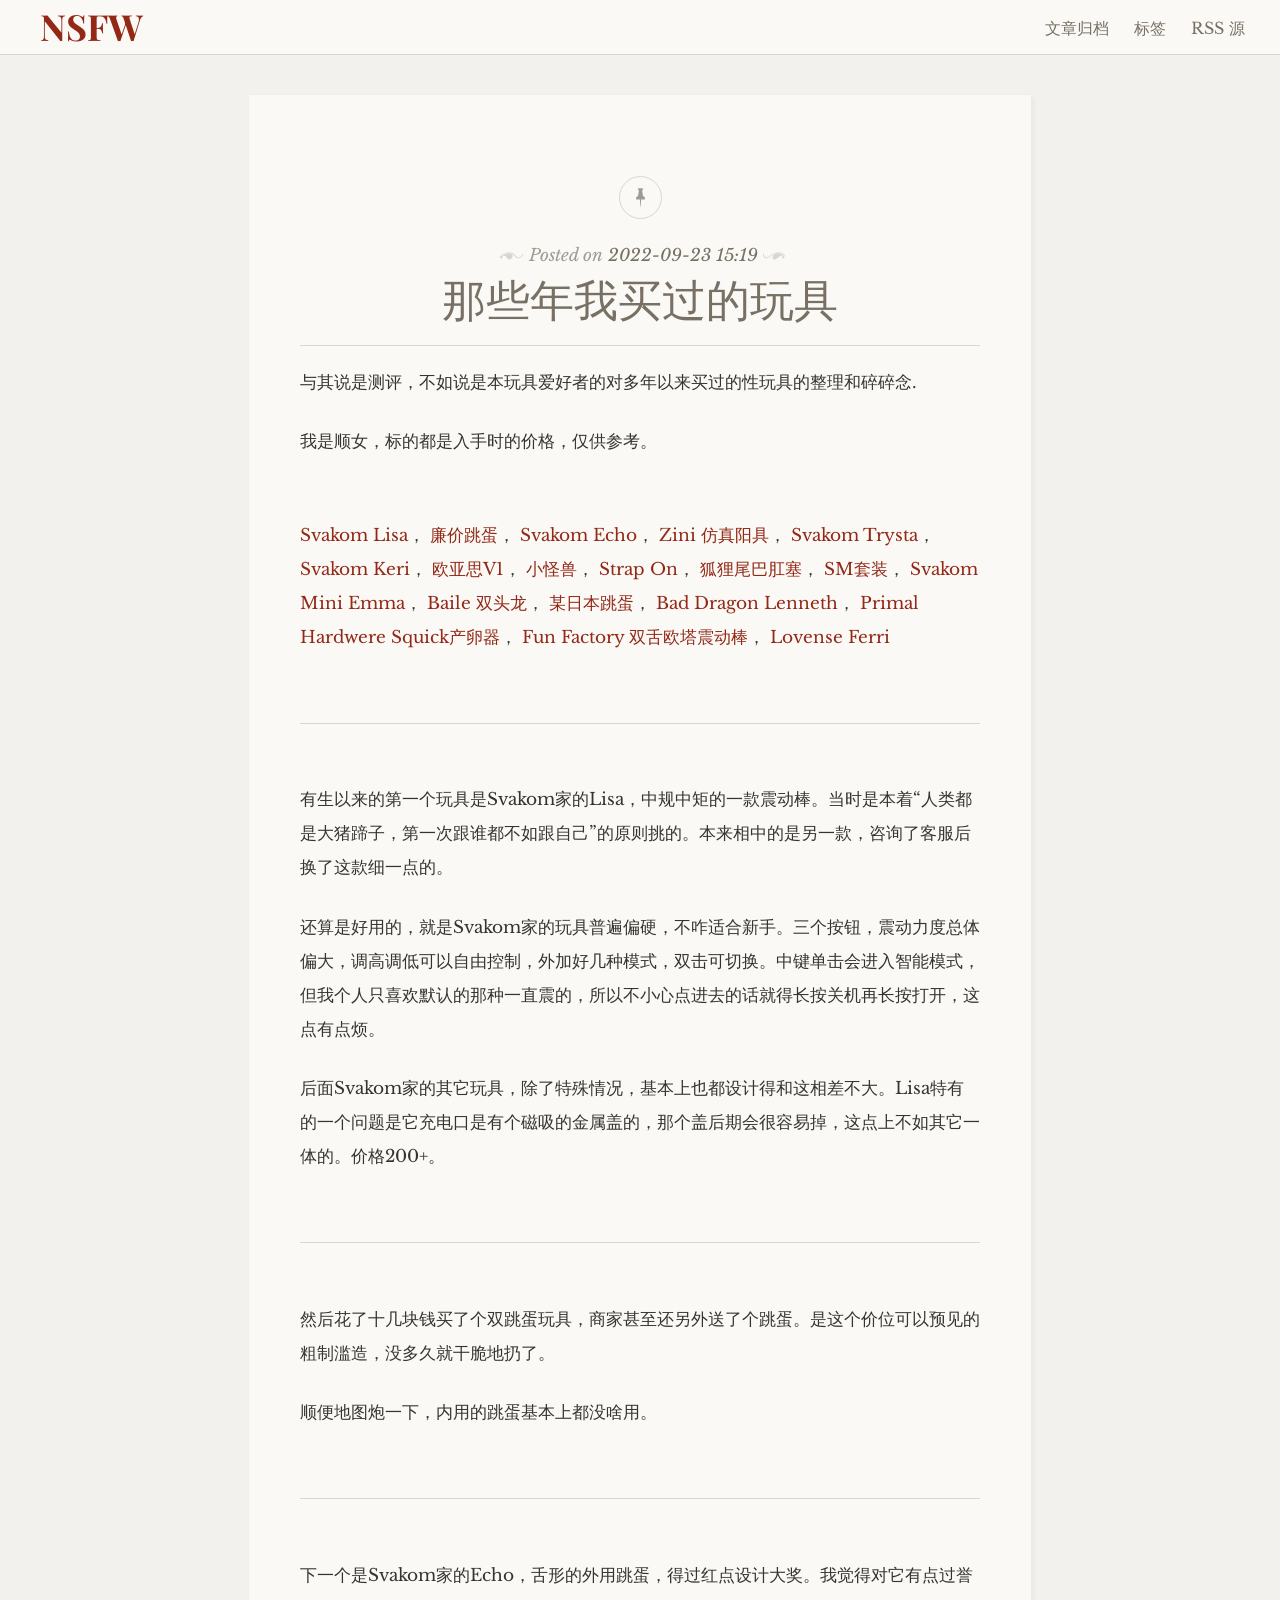
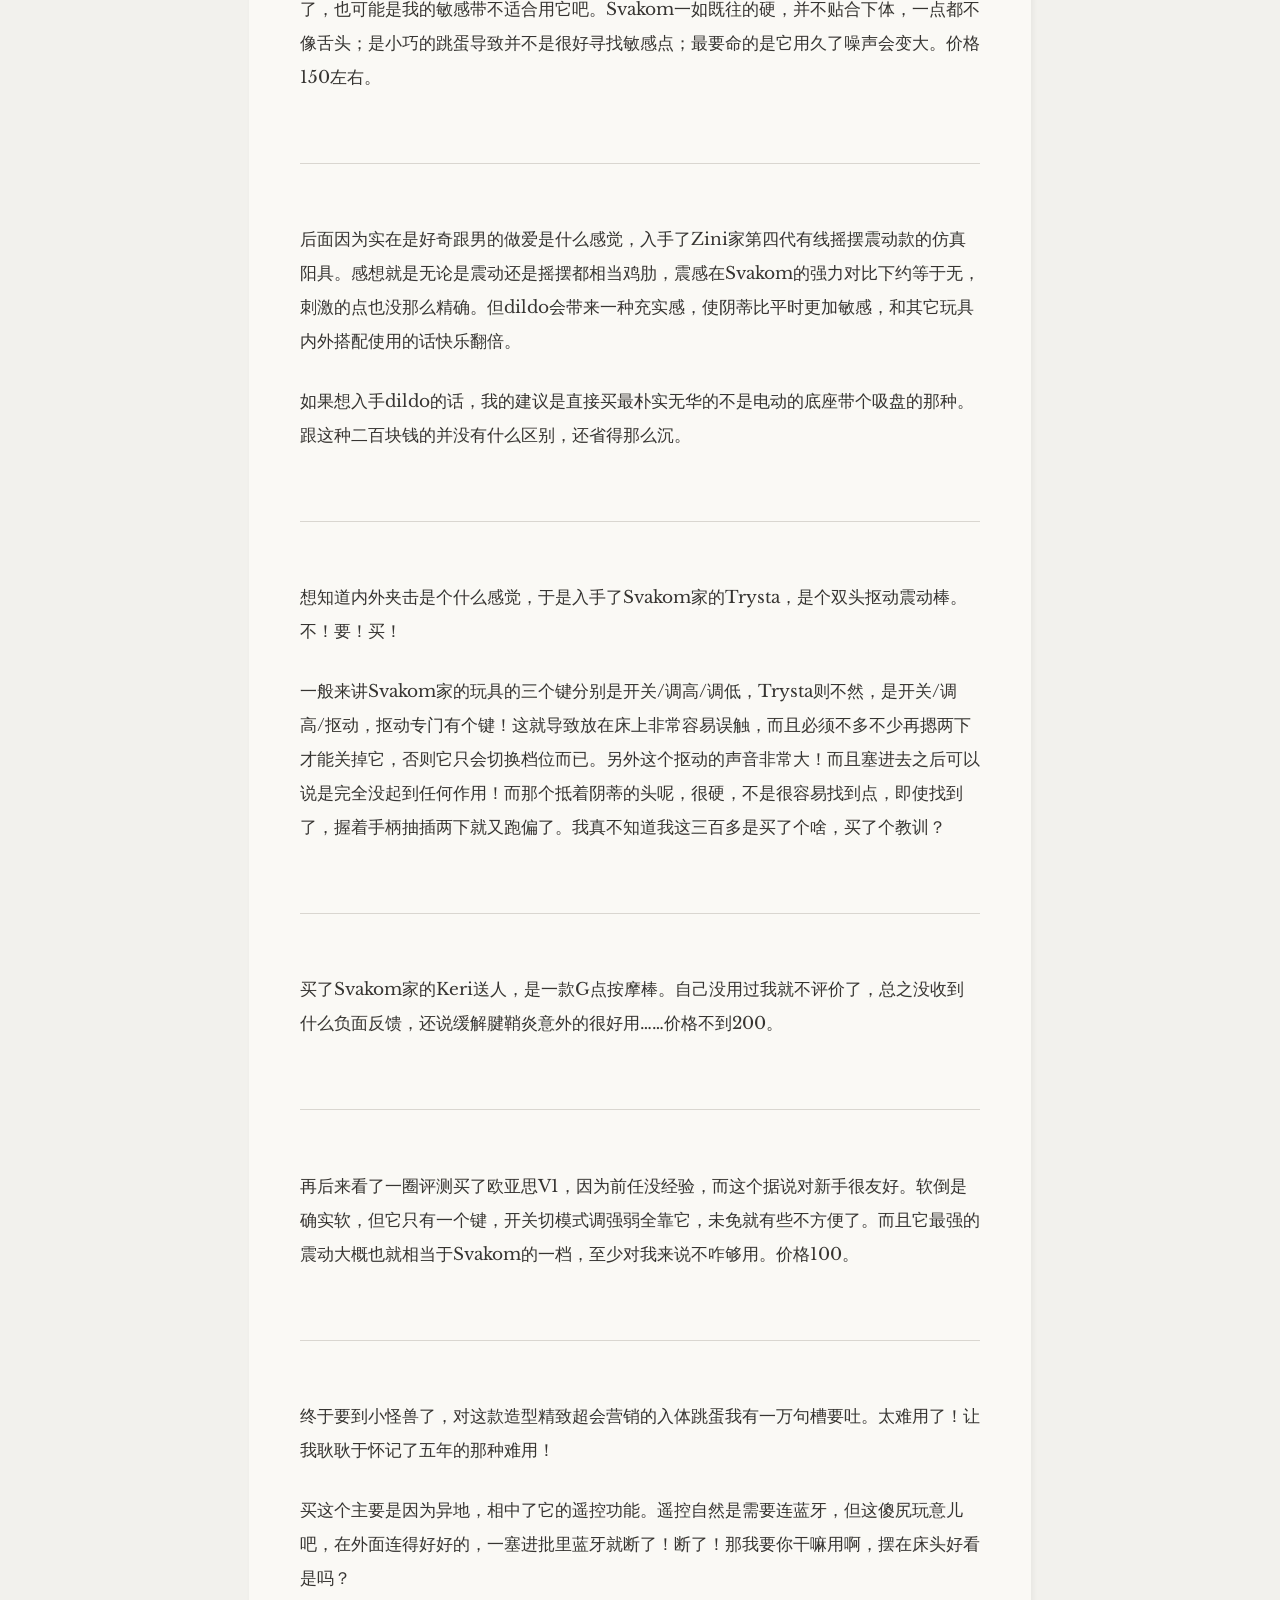
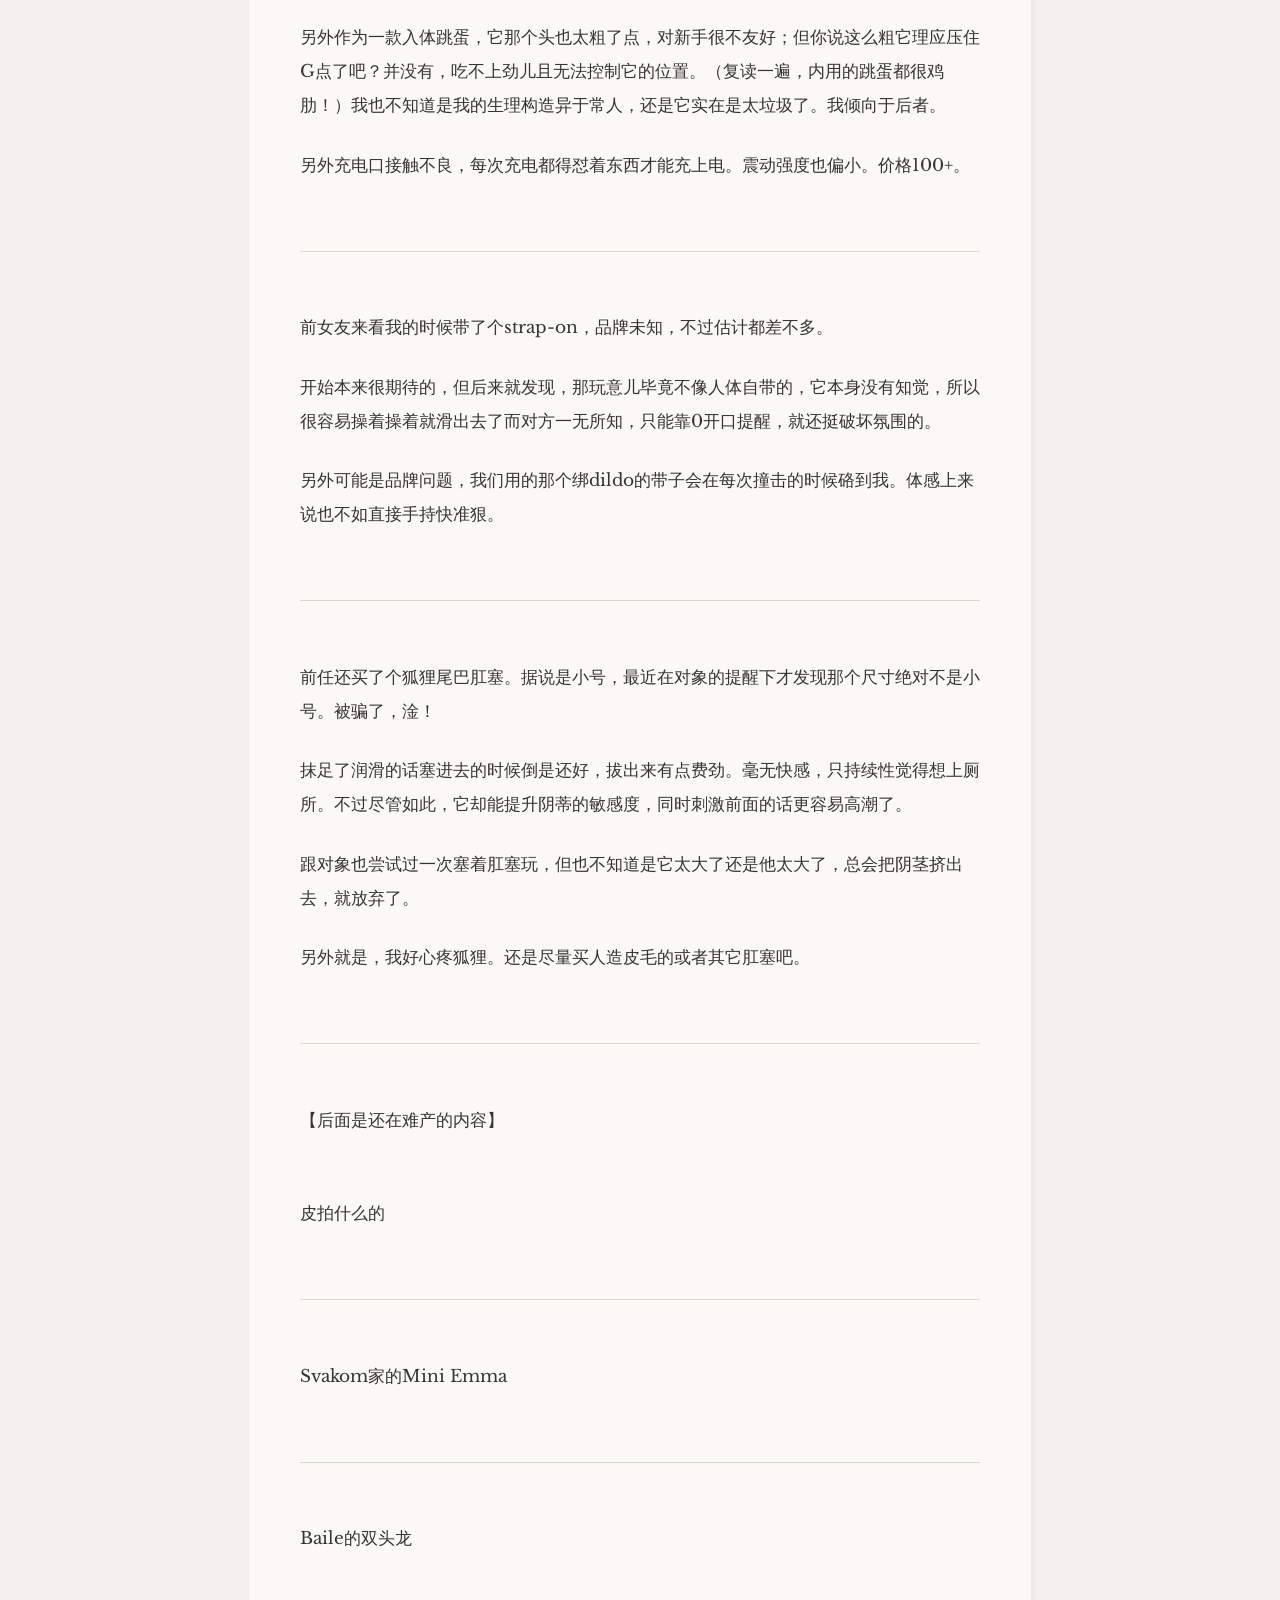
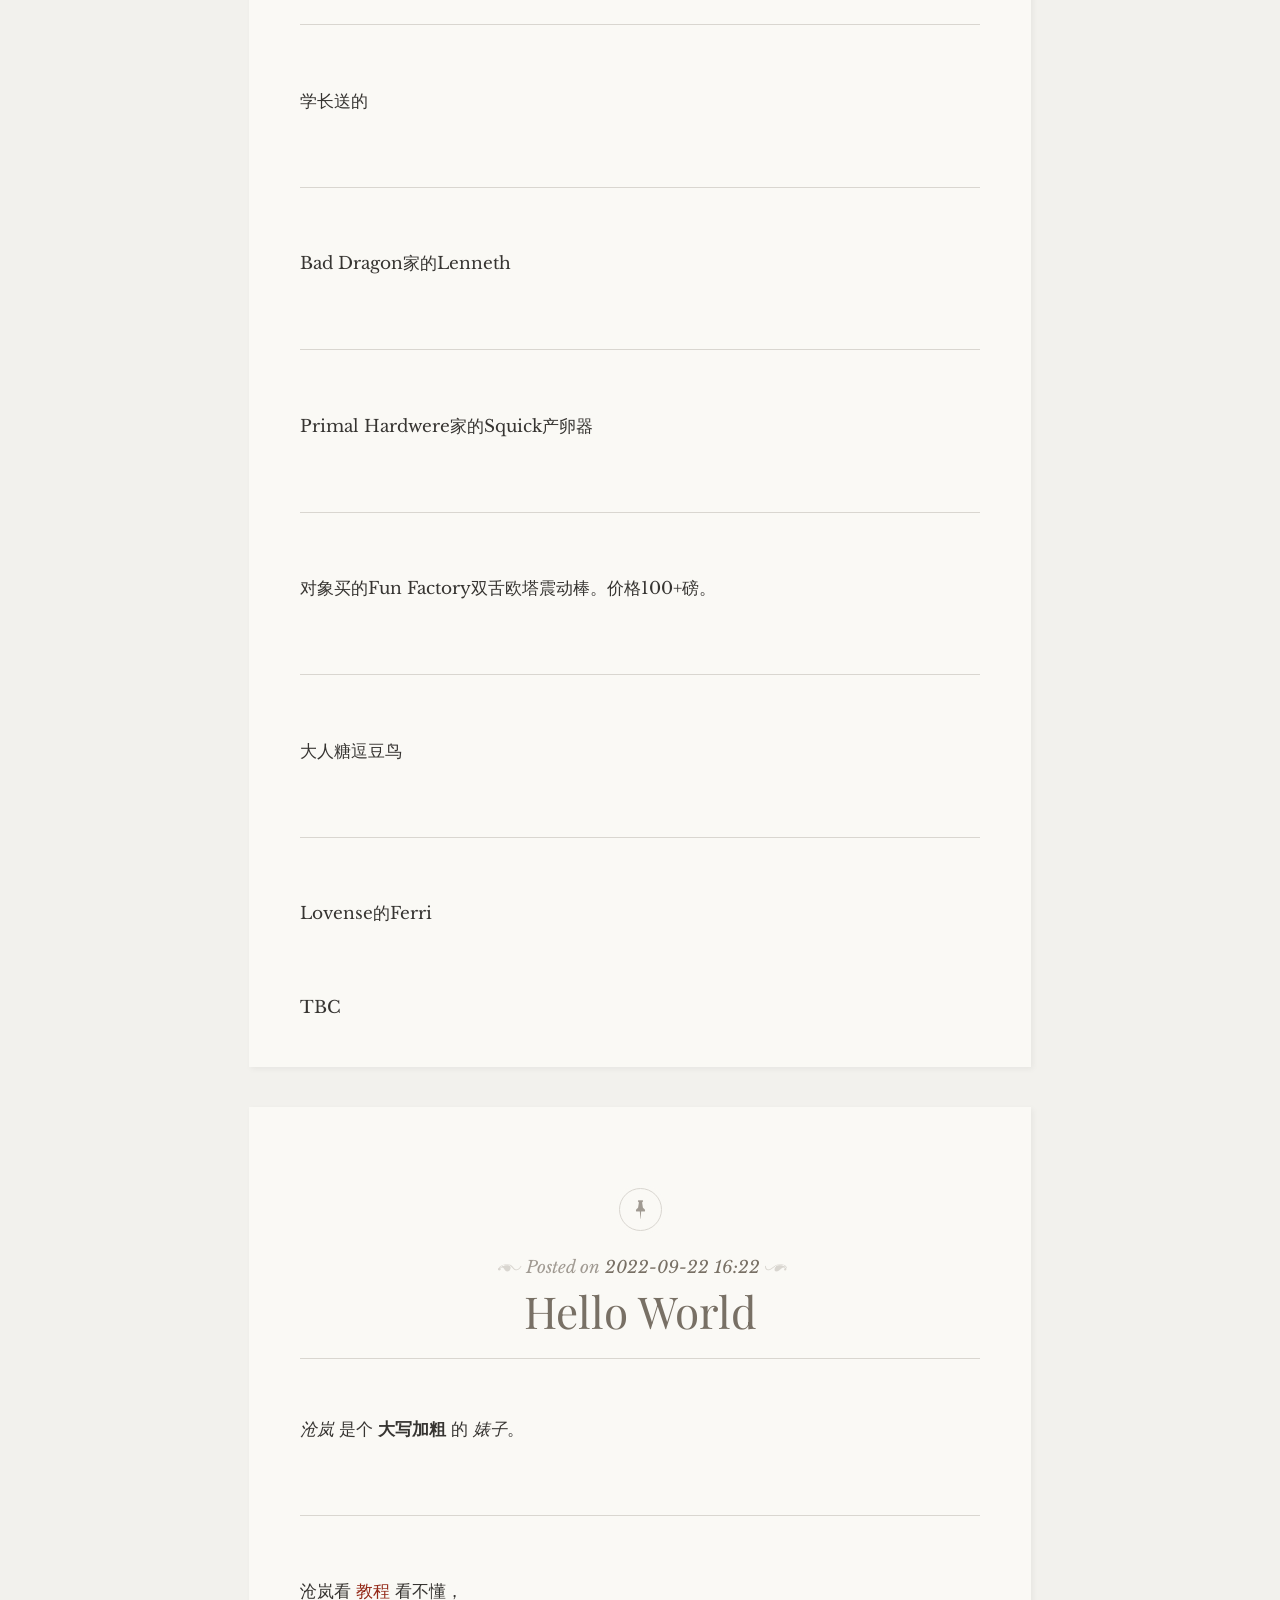
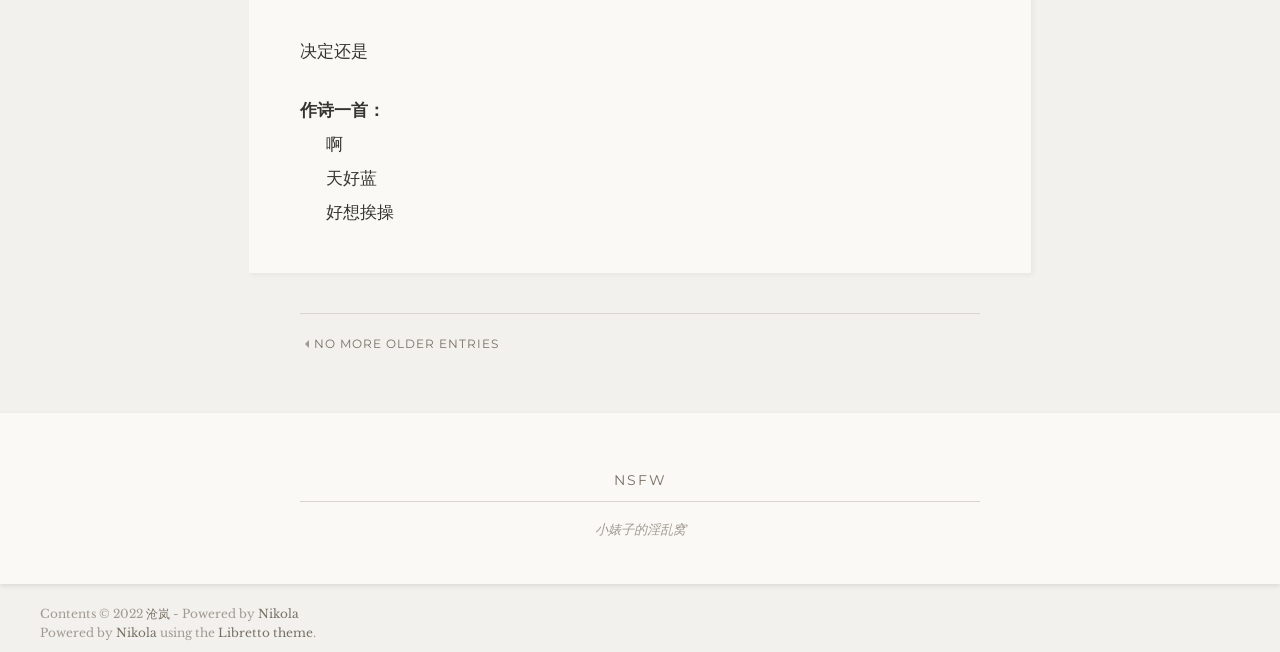
<file: index.html>
<!DOCTYPE html>
<html lang="zh_cn">
<head>
<meta charset="UTF-8">
<meta name="viewport" content="width=device-width, initial-scale=1.0">
<title>NSFW</title>
<style>
        @font-face {
            font-family: "libretto-icons";
            src:url(assets/fonts/libretto-icons.eot);
            src:url(assets/fonts/libretto-icons.eot#iefix) format("embedded-opentype"),
            url(assets/fonts/libretto-icons.woff) format("woff"),
            url(assets/fonts/libretto-icons.ttf) format("truetype"),
            url(assets/fonts/libretto-icons.svg#libretto-icons) format("svg");
            font-weight: normal;
            font-style: normal;
        }
    </style>
<link rel="stylesheet" href="https://fonts.googleapis.com/css?family=Droid+Sans+Mono%7CLibre+Baskerville%7CMontserrat%7CPlayfair+Display">
<link rel="stylesheet" href="assets/css/libretto_styles.css">
</head>
<body>
    <!-- Navigation bar -->
    <header class="nav-bar"><div class="site-branding">
            <h1 class="site-title">
                <a href="https://barbela.github.io/" title="NSFW" rel="home">NSFW</a>
            </h1>
        </div>
        <nav class="site-navigation" role="navigation"><div class="menu-toggle">
                <span class="mobile-site-title">NSFW</span>
            </div>
            <ul class="menu">
<li><a href="archive.html">文章归档</a></li>
                    <li><a href="categories/">标签</a></li>
                    <li><a href="rss.xml">RSS 源</a></li>
            </ul></nav></header><div class="site-content">
            <article class="format-standard libretto-long-form"><div class="title-block post-format-icon-pin">
                    <div class="entry-meta">
                        <span class="posted-on">
                            Posted on <a href="posts/sex-toys/" rel="bookmark"><i class="fa fa-clock"></i> <time class="published dt-published" datetime="2022-09-23T15:19:25+08:00" itemprop="datePublished" title="2022-09-23 15:19">2022-09-23 15:19</time></a>
                        </span>
                    </div>
                    <h1><a href="posts/sex-toys/">那些年我买过的玩具</a></h1>
                </div>
                <div class="entry-content">
                        <p>与其说是测评，不如说是本玩具爱好者的对多年以来买过的性玩具的整理和碎碎念.</p>
<p>我是顺女，标的都是入手时的价格，仅供参考。</p>
<div class="line-block">
<div class="line"><br></div>
</div>
<p><a class="reference internal" href="posts/sex-toys/#svakom-lisa">Svakom Lisa</a>，
<a class="reference internal" href="posts/sex-toys/#id1">廉价跳蛋</a>，
<a class="reference internal" href="posts/sex-toys/#svakom-echo">Svakom Echo</a>，
<a class="reference internal" href="posts/sex-toys/#zini">Zini 仿真阳具</a>，
<a class="reference internal" href="posts/sex-toys/#svakom-trysta">Svakom Trysta</a>，
<a class="reference internal" href="posts/sex-toys/#svakom-keri">Svakom Keri</a>，
<a class="reference internal" href="posts/sex-toys/#v1">欧亚思V1</a>，
<a class="reference internal" href="posts/sex-toys/#id2">小怪兽</a>，
<a class="reference internal" href="posts/sex-toys/#strap-on">Strap On</a>，
<a class="reference internal" href="posts/sex-toys/#id3">狐狸尾巴肛塞</a>，
<a class="reference internal" href="posts/sex-toys/#sm">SM套装</a>，
<a class="reference internal" href="posts/sex-toys/#svakom-mini-emma">Svakom Mini Emma</a>，
<a class="reference internal" href="posts/sex-toys/#baile">Baile 双头龙</a>，
<a class="reference internal" href="posts/sex-toys/#id4">某日本跳蛋</a>，
<a class="reference internal" href="posts/sex-toys/#bad-dragon-lenneth">Bad Dragon Lenneth</a>，
<a class="reference internal" href="posts/sex-toys/#primal-hardwere-squick">Primal Hardwere Squick产卵器</a>，
<a class="reference internal" href="posts/sex-toys/#fun-factory">Fun Factory 双舌欧塔震动棒</a>，
<a class="reference internal" href="posts/sex-toys/#lovense-ferri">Lovense Ferri</a></p>
<div class="line-block">
<div class="line"><br></div>
</div>
<hr class="docutils">
<div class="line-block" id="svakom-lisa">
<div class="line"><br></div>
</div>
<p>有生以来的第一个玩具是Svakom家的Lisa，中规中矩的一款震动棒。当时是本着“人类都是大猪蹄子，第一次跟谁都不如跟自己”的原则挑的。本来相中的是另一款，咨询了客服后换了这款细一点的。</p>
<p>还算是好用的，就是Svakom家的玩具普遍偏硬，不咋适合新手。三个按钮，震动力度总体偏大，调高调低可以自由控制，外加好几种模式，双击可切换。中键单击会进入智能模式，但我个人只喜欢默认的那种一直震的，所以不小心点进去的话就得长按关机再长按打开，这点有点烦。</p>
<p>后面Svakom家的其它玩具，除了特殊情况，基本上也都设计得和这相差不大。Lisa特有的一个问题是它充电口是有个磁吸的金属盖的，那个盖后期会很容易掉，这点上不如其它一体的。价格200+。</p>
<div class="line-block">
<div class="line"><br></div>
</div>
<hr class="docutils">
<div class="line-block" id="id1">
<div class="line"><br></div>
</div>
<p>然后花了十几块钱买了个双跳蛋玩具，商家甚至还另外送了个跳蛋。是这个价位可以预见的粗制滥造，没多久就干脆地扔了。</p>
<p>顺便地图炮一下，内用的跳蛋基本上都没啥用。</p>
<div class="line-block">
<div class="line"><br></div>
</div>
<hr class="docutils">
<div class="line-block" id="svakom-echo">
<div class="line"><br></div>
</div>
<p>下一个是Svakom家的Echo，舌形的外用跳蛋，得过红点设计大奖。我觉得对它有点过誉了，也可能是我的敏感带不适合用它吧。Svakom一如既往的硬，并不贴合下体，一点都不像舌头；是小巧的跳蛋导致并不是很好寻找敏感点；最要命的是它用久了噪声会变大。价格150左右。</p>
<div class="line-block">
<div class="line"><br></div>
</div>
<hr class="docutils">
<div class="line-block" id="zini">
<div class="line"><br></div>
</div>
<p>后面因为实在是好奇跟男的做爱是什么感觉，入手了Zini家第四代有线摇摆震动款的仿真阳具。感想就是无论是震动还是摇摆都相当鸡肋，震感在Svakom的强力对比下约等于无，刺激的点也没那么精确。但dildo会带来一种充实感，使阴蒂比平时更加敏感，和其它玩具内外搭配使用的话快乐翻倍。</p>
<p>如果想入手dildo的话，我的建议是直接买最朴实无华的不是电动的底座带个吸盘的那种。跟这种二百块钱的并没有什么区别，还省得那么沉。</p>
<div class="line-block">
<div class="line"><br></div>
</div>
<hr class="docutils">
<div class="line-block" id="svakom-trysta">
<div class="line"><br></div>
</div>
<p>想知道内外夹击是个什么感觉，于是入手了Svakom家的Trysta，是个双头抠动震动棒。不！要！买！</p>
<p>一般来讲Svakom家的玩具的三个键分别是开关/调高/调低，Trysta则不然，是开关/调高/抠动，抠动专门有个键！这就导致放在床上非常容易误触，而且必须不多不少再摁两下才能关掉它，否则它只会切换档位而已。另外这个抠动的声音非常大！而且塞进去之后可以说是完全没起到任何作用！而那个抵着阴蒂的头呢，很硬，不是很容易找到点，即使找到了，握着手柄抽插两下就又跑偏了。我真不知道我这三百多是买了个啥，买了个教训？</p>
<div class="line-block">
<div class="line"><br></div>
</div>
<hr class="docutils">
<div class="line-block" id="svakom-keri">
<div class="line"><br></div>
</div>
<p>买了Svakom家的Keri送人，是一款G点按摩棒。自己没用过我就不评价了，总之没收到什么负面反馈，还说缓解腱鞘炎意外的很好用……价格不到200。</p>
<div class="line-block">
<div class="line"><br></div>
</div>
<hr class="docutils">
<div class="line-block" id="v1">
<div class="line"><br></div>
</div>
<p>再后来看了一圈评测买了欧亚思V1，因为前任没经验，而这个据说对新手很友好。软倒是确实软，但它只有一个键，开关切模式调强弱全靠它，未免就有些不方便了。而且它最强的震动大概也就相当于Svakom的一档，至少对我来说不咋够用。价格100。</p>
<div class="line-block">
<div class="line"><br></div>
</div>
<hr class="docutils">
<div class="line-block" id="id2">
<div class="line"><br></div>
</div>
<p>终于要到小怪兽了，对这款造型精致超会营销的入体跳蛋我有一万句槽要吐。太难用了！让我耿耿于怀记了五年的那种难用！</p>
<p>买这个主要是因为异地，相中了它的遥控功能。遥控自然是需要连蓝牙，但这傻尻玩意儿吧，在外面连得好好的，一塞进批里蓝牙就断了！断了！那我要你干嘛用啊，摆在床头好看是吗？</p>
<p>另外作为一款入体跳蛋，它那个头也太粗了点，对新手很不友好；但你说这么粗它理应压住G点了吧？并没有，吃不上劲儿且无法控制它的位置。（复读一遍，内用的跳蛋都很鸡肋！）我也不知道是我的生理构造异于常人，还是它实在是太垃圾了。我倾向于后者。</p>
<p>另外充电口接触不良，每次充电都得怼着东西才能充上电。震动强度也偏小。价格100+。</p>
<div class="line-block">
<div class="line"><br></div>
</div>
<hr class="docutils">
<div class="line-block" id="strap-on">
<div class="line"><br></div>
</div>
<p>前女友来看我的时候带了个strap-on，品牌未知，不过估计都差不多。</p>
<p>开始本来很期待的，但后来就发现，那玩意儿毕竟不像人体自带的，它本身没有知觉，所以很容易操着操着就滑出去了而对方一无所知，只能靠0开口提醒，就还挺破坏氛围的。</p>
<p>另外可能是品牌问题，我们用的那个绑dildo的带子会在每次撞击的时候硌到我。体感上来说也不如直接手持快准狠。</p>
<div class="line-block">
<div class="line"><br></div>
</div>
<hr class="docutils">
<div class="line-block" id="id3">
<div class="line"><br></div>
</div>
<p>前任还买了个狐狸尾巴肛塞。据说是小号，最近在对象的提醒下才发现那个尺寸绝对不是小号。被骗了，淦！</p>
<p>抹足了润滑的话塞进去的时候倒是还好，拔出来有点费劲。毫无快感，只持续性觉得想上厕所。不过尽管如此，它却能提升阴蒂的敏感度，同时刺激前面的话更容易高潮了。</p>
<p>跟对象也尝试过一次塞着肛塞玩，但也不知道是它太大了还是他太大了，总会把阴茎挤出去，就放弃了。</p>
<p>另外就是，我好心疼狐狸。还是尽量买人造皮毛的或者其它肛塞吧。</p>
<div class="line-block">
<div class="line"><br></div>
</div>
<hr class="docutils">
<div class="line-block" id="sm">
<div class="line"><br></div>
</div>
<p>【后面是还在难产的内容】</p>
<div class="line-block">
<div class="line"><br></div>
</div>
<p>皮拍什么的</p>
<div class="line-block">
<div class="line"><br></div>
</div>
<hr class="docutils">
<div class="line-block" id="svakom-mini-emma">
<div class="line"><br></div>
</div>
<p>Svakom家的Mini Emma</p>
<div class="line-block">
<div class="line"><br></div>
</div>
<hr class="docutils">
<div class="line-block" id="baile">
<div class="line"><br></div>
</div>
<p>Baile的双头龙</p>
<div class="line-block">
<div class="line"><br></div>
</div>
<hr class="docutils">
<div class="line-block" id="id4">
<div class="line"><br></div>
</div>
<p>学长送的</p>
<div class="line-block">
<div class="line"><br></div>
</div>
<hr class="docutils">
<div class="line-block" id="bad-dragon-lenneth">
<div class="line"><br></div>
</div>
<p>Bad Dragon家的Lenneth</p>
<div class="line-block">
<div class="line"><br></div>
</div>
<hr class="docutils">
<div class="line-block" id="primal-hardwere-squick">
<div class="line"><br></div>
</div>
<p>Primal Hardwere家的Squick产卵器</p>
<div class="line-block">
<div class="line"><br></div>
</div>
<hr class="docutils">
<div class="line-block" id="fun-factory">
<div class="line"><br></div>
</div>
<p>对象买的Fun Factory双舌欧塔震动棒。价格100+磅。</p>
<div class="line-block">
<div class="line"><br></div>
</div>
<hr class="docutils">
<div class="line-block" id="id5">
<div class="line"><br></div>
</div>
<p>大人糖逗豆鸟</p>
<div class="line-block">
<div class="line"><br></div>
</div>
<hr class="docutils">
<div class="line-block" id="lovense-ferri">
<div class="line"><br></div>
</div>
<p>Lovense的Ferri</p>
<div class="line-block">
<div class="line"><br></div>
</div>
<p>TBC</p>
                </div>
            </article>
</div>
        <div class="site-content">
            <article class="format-standard libretto-long-form"><div class="title-block post-format-icon-pin">
                    <div class="entry-meta">
                        <span class="posted-on">
                            Posted on <a href="posts/hello-world/" rel="bookmark"><i class="fa fa-clock"></i> <time class="published dt-published" datetime="2022-09-22T16:22:13+08:00" itemprop="datePublished" title="2022-09-22 16:22">2022-09-22 16:22</time></a>
                        </span>
                    </div>
                    <h1><a href="posts/hello-world/">Hello World</a></h1>
                </div>
                <div class="entry-content">
                        <div class="line-block">
<div class="line"><br></div>
</div>
<p><em>沧岚</em> 是个 <strong>大写加粗</strong> 的 <cite>婊子</cite>。</p>
<div class="line-block">
<div class="line"><br></div>
</div>
<hr class="docutils">
<div class="line-block">
<div class="line"><br></div>
</div>
<p>沧岚看 <a class="reference external" href="https://3vshej.cn/rstSyntax/index.html">教程</a> 看不懂，</p>
<p>决定还是</p>
<dl>
<dt>作诗一首：</dt>
<dd>
<div class="line-block">
<div class="line">啊</div>
<div class="line">天好蓝</div>
<div class="line">好想挨操</div>
</div>
</dd>
</dl>
</div>
            </article>
</div>
    <!-- Lower Navigation links -->
    <nav class="site-content navigation-post" role="navigation"><div class="previous">
                <a href="." rel="prev" onclick="return false;">
                    <span class="meta-nav">No More Older Entries</span>                </a>
            </div>
    </nav><!-- Page Footer --><section class="footer-sidebar clear" role="complementary"><div class="widget-block">
            <aside class="widget"><h2 class="widget-title">NSFW</h2>
                <div class="widget-text">小婊子的淫乱窝</div>
            </aside>
</div>
    </section><!-- Site Attributions --><footer class="site-footer" role="contentinfo"><div class="site-info">
            <p>Contents © 2022         <a href="mailto:47531294+Barbela@users.noreply.github.com">沧岚</a> - Powered by         <a href="https://getnikola.com" rel="nofollow">Nikola</a>         </p>
            <p>Powered by <a href="https://getnikola.com/">Nikola</a> using the <a href="https://note2self.abraham-v.com/libretto-theme-for-nikola/">Libretto theme</a>.</p>
        </div>
        <div class="social">
            <ul class="menu"></ul>
</div>
    </footer>
</body>
</html>
</file>
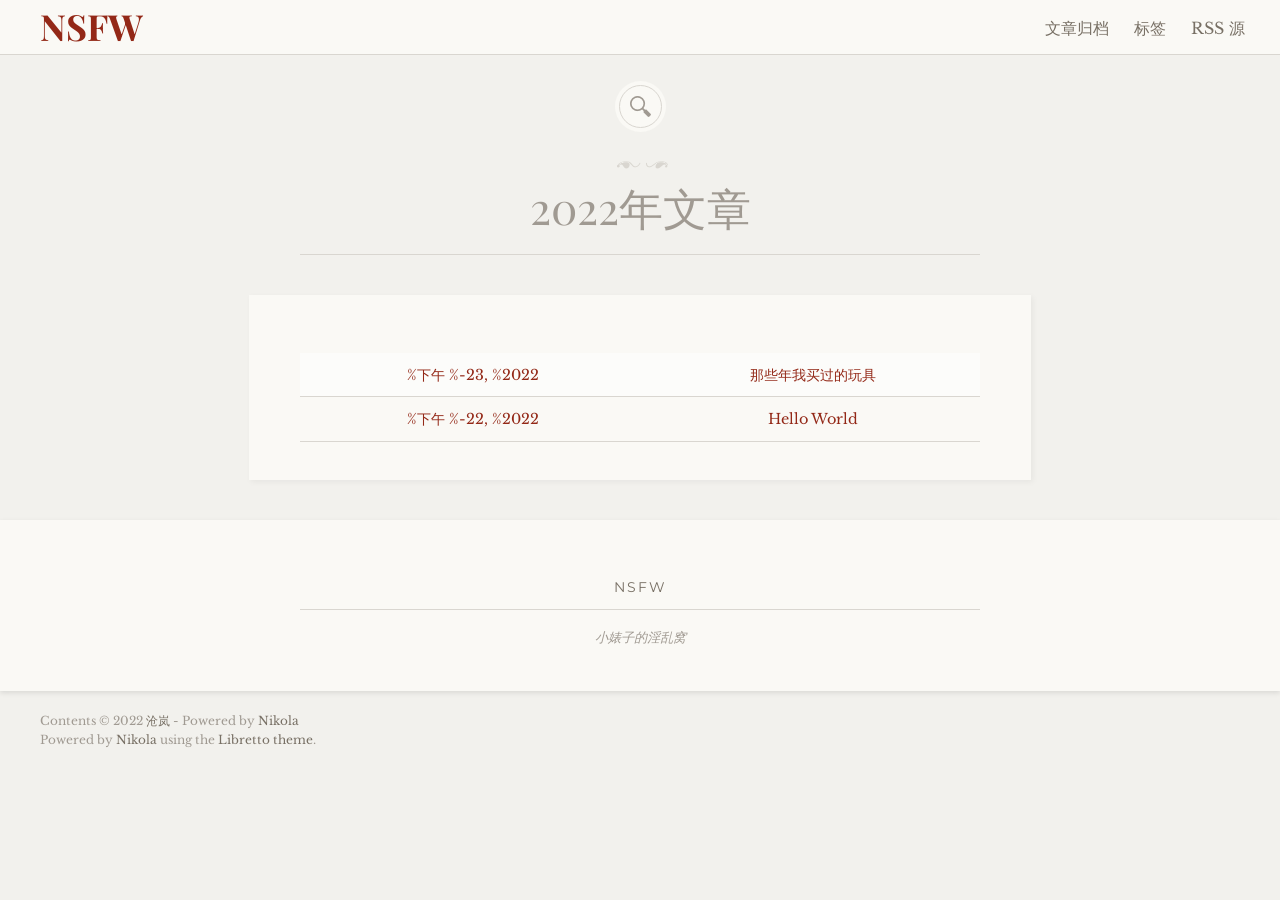
<file: 2022/index.html>
<!DOCTYPE html>
<html lang="zh_cn">
<head>
<meta charset="UTF-8">
<meta name="viewport" content="width=device-width, initial-scale=1.0">
<title>2022年文章 | NSFW</title>
<style>
        @font-face {
            font-family: "libretto-icons";
            src:url(../assets/fonts/libretto-icons.eot);
            src:url(../assets/fonts/libretto-icons.eot#iefix) format("embedded-opentype"),
            url(../assets/fonts/libretto-icons.woff) format("woff"),
            url(../assets/fonts/libretto-icons.ttf) format("truetype"),
            url(../assets/fonts/libretto-icons.svg#libretto-icons) format("svg");
            font-weight: normal;
            font-style: normal;
        }
    </style>
<link rel="stylesheet" href="https://fonts.googleapis.com/css?family=Droid+Sans+Mono%7CLibre+Baskerville%7CMontserrat%7CPlayfair+Display">
<link rel="stylesheet" href="../assets/css/libretto_styles.css">
</head>
<body>
    <!-- Navigation bar -->
    <header class="nav-bar"><div class="site-branding">
            <h1 class="site-title">
                <a href="https://barbela.github.io/" title="NSFW" rel="home">NSFW</a>
            </h1>
        </div>
        <nav class="site-navigation" role="navigation"><div class="menu-toggle">
                <span class="mobile-site-title">NSFW</span>
            </div>
            <ul class="menu">
<li><a href="../archive.html">文章归档</a></li>
                    <li><a href="../categories/">标签</a></li>
                    <li><a href="../rss.xml">RSS 源</a></li>
            </ul></nav></header><!-- Page Header --><div class="title-block post-format-icon-search">
        <div class="entry-meta">
            <span class="posted-on"> </span>
        </div>
        <h1>2022年文章</h1>
    </div>

        <!-- Page Content -->
    <div class="site-content" role="main">
        <article class="format-standard libretto-long-form"><div class="entry-content">
                    <table>
<tr>
<td style="text-align:center"><a href="../posts/sex-toys/">%下午 %-23, %2022</a></td>
                                <td style="text-align:center"><a href="../posts/sex-toys/">那些年我买过的玩具</a></td>
                            </tr>
<tr>
<td style="text-align:center"><a href="../posts/hello-world/">%下午 %-22, %2022</a></td>
                                <td style="text-align:center"><a href="../posts/hello-world/">Hello World</a></td>
                            </tr>
</table>
</div>
        </article>
</div>

        <!-- Tag Section -->

        <!-- Post Navigation links -->

    <!-- Page Footer -->
    <section class="footer-sidebar clear" role="complementary"><div class="widget-block">
            <aside class="widget"><h2 class="widget-title">NSFW</h2>
                <div class="widget-text">小婊子的淫乱窝</div>
            </aside>
</div>
    </section><!-- Site Attributions --><footer class="site-footer" role="contentinfo"><div class="site-info">
            <p>Contents © 2022         <a href="mailto:47531294+Barbela@users.noreply.github.com">沧岚</a> - Powered by         <a href="https://getnikola.com" rel="nofollow">Nikola</a>         </p>
            <p>Powered by <a href="https://getnikola.com/">Nikola</a> using the <a href="https://note2self.abraham-v.com/libretto-theme-for-nikola/">Libretto theme</a>.</p>
        </div>
        <div class="social">
            <ul class="menu"></ul>
</div>
    </footer>
</body>
</html>
</file>
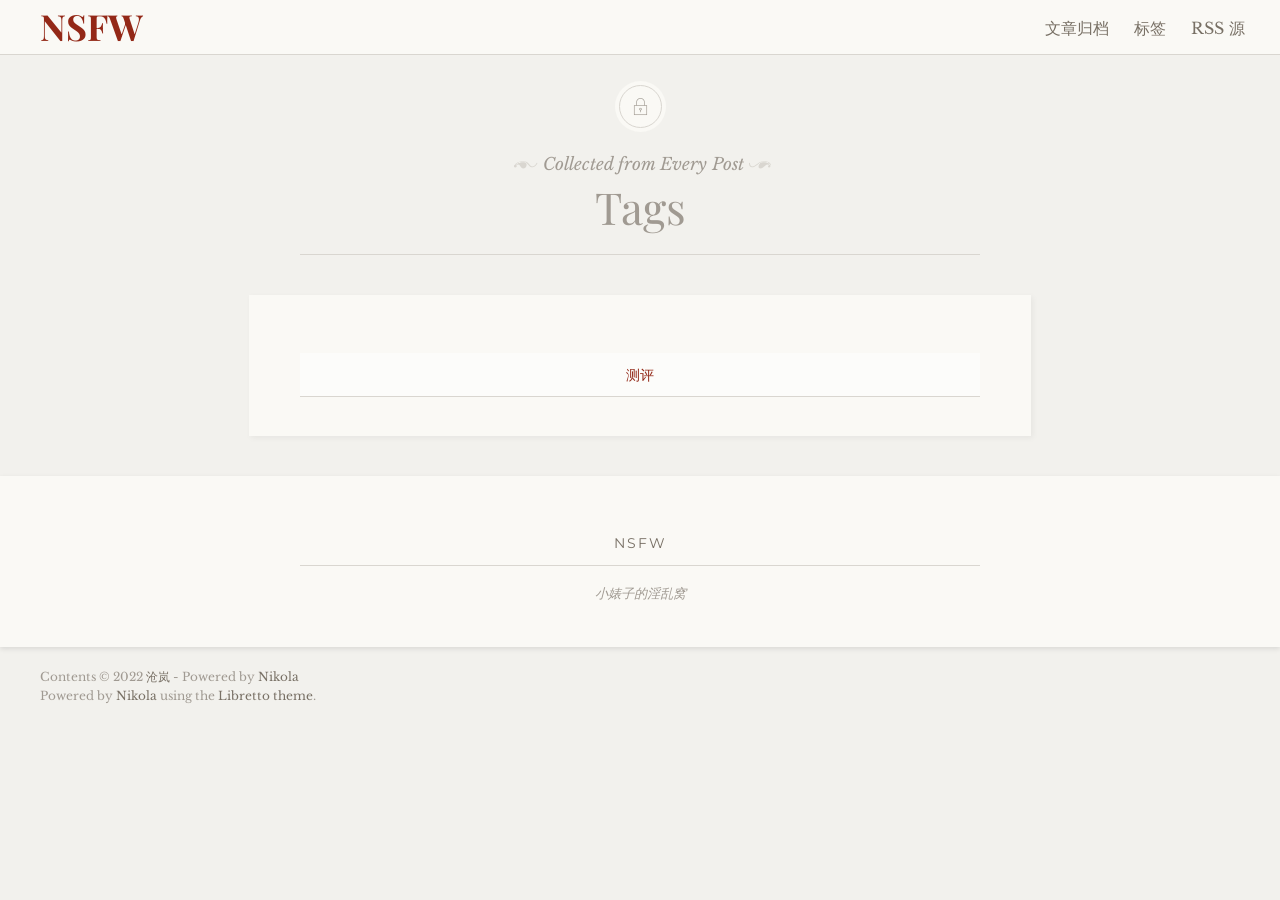
<file: categories/index.html>
<!DOCTYPE html>
<html lang="zh_cn">
<head>
<meta charset="UTF-8">
<meta name="viewport" content="width=device-width, initial-scale=1.0">
<title>标签 | NSFW</title>
<style>
        @font-face {
            font-family: "libretto-icons";
            src:url(../assets/fonts/libretto-icons.eot);
            src:url(../assets/fonts/libretto-icons.eot#iefix) format("embedded-opentype"),
            url(../assets/fonts/libretto-icons.woff) format("woff"),
            url(../assets/fonts/libretto-icons.ttf) format("truetype"),
            url(../assets/fonts/libretto-icons.svg#libretto-icons) format("svg");
            font-weight: normal;
            font-style: normal;
        }
    </style>
<link rel="stylesheet" href="https://fonts.googleapis.com/css?family=Droid+Sans+Mono%7CLibre+Baskerville%7CMontserrat%7CPlayfair+Display">
<link rel="stylesheet" href="../assets/css/libretto_styles.css">
</head>
<body>
    <!-- Navigation bar -->
    <header class="nav-bar"><div class="site-branding">
            <h1 class="site-title">
                <a href="https://barbela.github.io/" title="NSFW" rel="home">NSFW</a>
            </h1>
        </div>
        <nav class="site-navigation" role="navigation"><div class="menu-toggle">
                <span class="mobile-site-title">NSFW</span>
            </div>
            <ul class="menu">
<li><a href="../archive.html">文章归档</a></li>
                    <li><a href=".">标签</a></li>
                    <li><a href="../rss.xml">RSS 源</a></li>
            </ul></nav></header><!-- Page Header --><div class="title-block post-format-icon-lock">
        <div class="entry-meta">
            <span class="posted-on">Collected from Every Post</span>
        </div>
        <h1>Tags</h1>
    </div>

        <!-- Page Content -->
    <div class="site-content" role="main">
        <article class="format-standard libretto-long-form"><div class="entry-content">
                    <table><tr>
<td style="text-align:center"><a href="ce-ping/">测评</a></td>
                            </tr></table>
</div>
        </article>
</div>

        <!-- Tag Section -->

        <!-- Post Navigation links -->

    <!-- Page Footer -->
    <section class="footer-sidebar clear" role="complementary"><div class="widget-block">
            <aside class="widget"><h2 class="widget-title">NSFW</h2>
                <div class="widget-text">小婊子的淫乱窝</div>
            </aside>
</div>
    </section><!-- Site Attributions --><footer class="site-footer" role="contentinfo"><div class="site-info">
            <p>Contents © 2022         <a href="mailto:47531294+Barbela@users.noreply.github.com">沧岚</a> - Powered by         <a href="https://getnikola.com" rel="nofollow">Nikola</a>         </p>
            <p>Powered by <a href="https://getnikola.com/">Nikola</a> using the <a href="https://note2self.abraham-v.com/libretto-theme-for-nikola/">Libretto theme</a>.</p>
        </div>
        <div class="social">
            <ul class="menu"></ul>
</div>
    </footer>
</body>
</html>
</file>
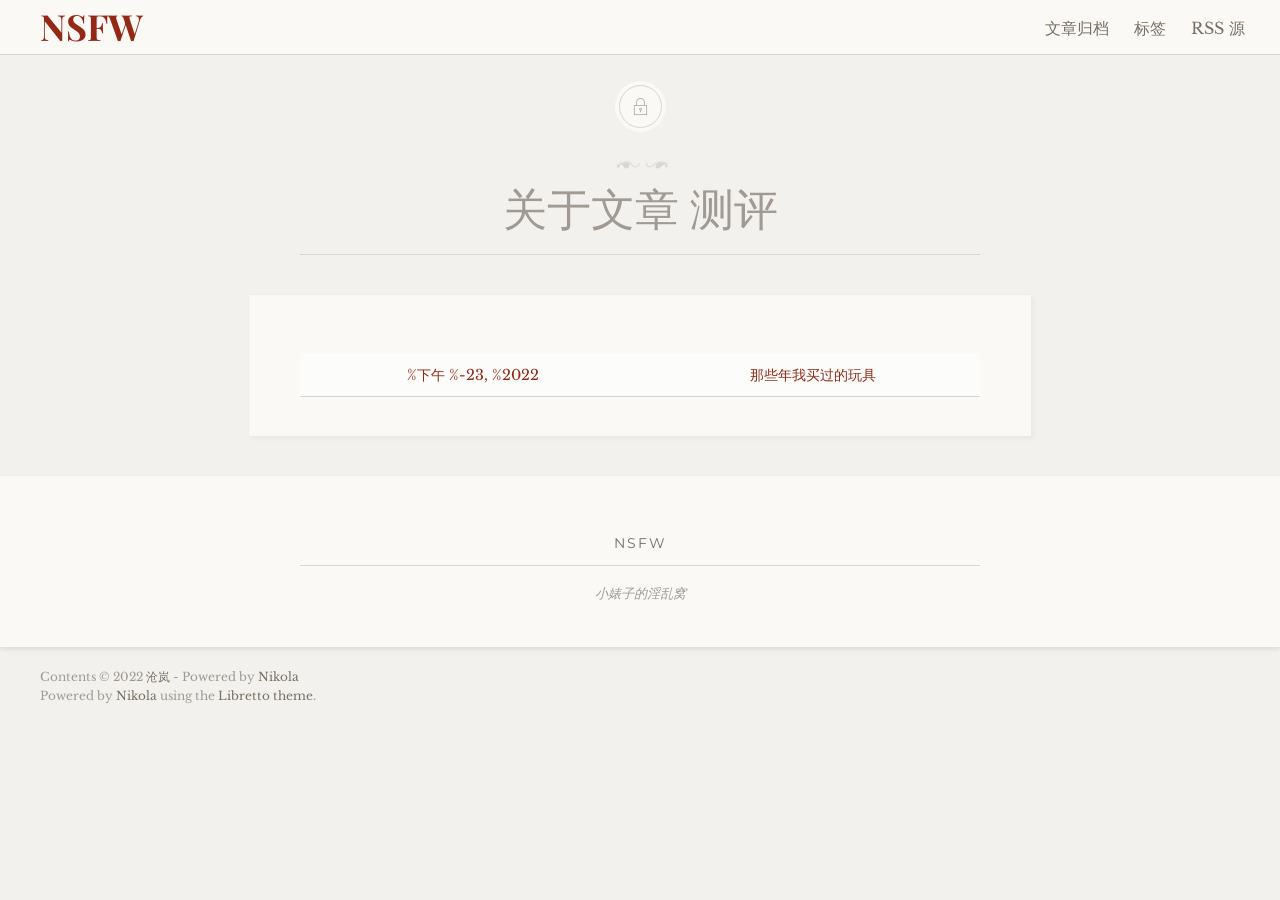
<file: categories/ce-ping/index.html>
<!DOCTYPE html>
<html lang="zh_cn">
<head>
<meta charset="UTF-8">
<meta name="viewport" content="width=device-width, initial-scale=1.0">
<title>关于文章 测评 | NSFW</title>
<style>
        @font-face {
            font-family: "libretto-icons";
            src:url(../../assets/fonts/libretto-icons.eot);
            src:url(../../assets/fonts/libretto-icons.eot#iefix) format("embedded-opentype"),
            url(../../assets/fonts/libretto-icons.woff) format("woff"),
            url(../../assets/fonts/libretto-icons.ttf) format("truetype"),
            url(../../assets/fonts/libretto-icons.svg#libretto-icons) format("svg");
            font-weight: normal;
            font-style: normal;
        }
    </style>
<link rel="stylesheet" href="https://fonts.googleapis.com/css?family=Droid+Sans+Mono%7CLibre+Baskerville%7CMontserrat%7CPlayfair+Display">
<link rel="stylesheet" href="../../assets/css/libretto_styles.css">
</head>
<body>
    <!-- Navigation bar -->
    <header class="nav-bar"><div class="site-branding">
            <h1 class="site-title">
                <a href="https://barbela.github.io/" title="NSFW" rel="home">NSFW</a>
            </h1>
        </div>
        <nav class="site-navigation" role="navigation"><div class="menu-toggle">
                <span class="mobile-site-title">NSFW</span>
            </div>
            <ul class="menu">
<li><a href="../../archive.html">文章归档</a></li>
                    <li><a href="../">标签</a></li>
                    <li><a href="../../rss.xml">RSS 源</a></li>
            </ul></nav></header><!-- Page Header --><div class="title-block post-format-icon-lock">
        <div class="entry-meta">
            <span class="posted-on"> </span>
        </div>
        <h1>关于文章 测评</h1>
    </div>

        <!-- Page Content -->
    <div class="site-content" role="main">
        <article class="format-standard libretto-long-form"><div class="entry-content">
                    <table><tr>
<td style="text-align:center"><a href="../../posts/sex-toys/">%下午 %-23, %2022</a></td>
                                <td style="text-align:center"><a href="../../posts/sex-toys/">那些年我买过的玩具</a></td>
                            </tr></table>
</div>
        </article>
</div>

        <!-- Tag Section -->

        <!-- Post Navigation links -->

    <!-- Page Footer -->
    <section class="footer-sidebar clear" role="complementary"><div class="widget-block">
            <aside class="widget"><h2 class="widget-title">NSFW</h2>
                <div class="widget-text">小婊子的淫乱窝</div>
            </aside>
</div>
    </section><!-- Site Attributions --><footer class="site-footer" role="contentinfo"><div class="site-info">
            <p>Contents © 2022         <a href="mailto:47531294+Barbela@users.noreply.github.com">沧岚</a> - Powered by         <a href="https://getnikola.com" rel="nofollow">Nikola</a>         </p>
            <p>Powered by <a href="https://getnikola.com/">Nikola</a> using the <a href="https://note2self.abraham-v.com/libretto-theme-for-nikola/">Libretto theme</a>.</p>
        </div>
        <div class="social">
            <ul class="menu"></ul>
</div>
    </footer>
</body>
</html>
</file>
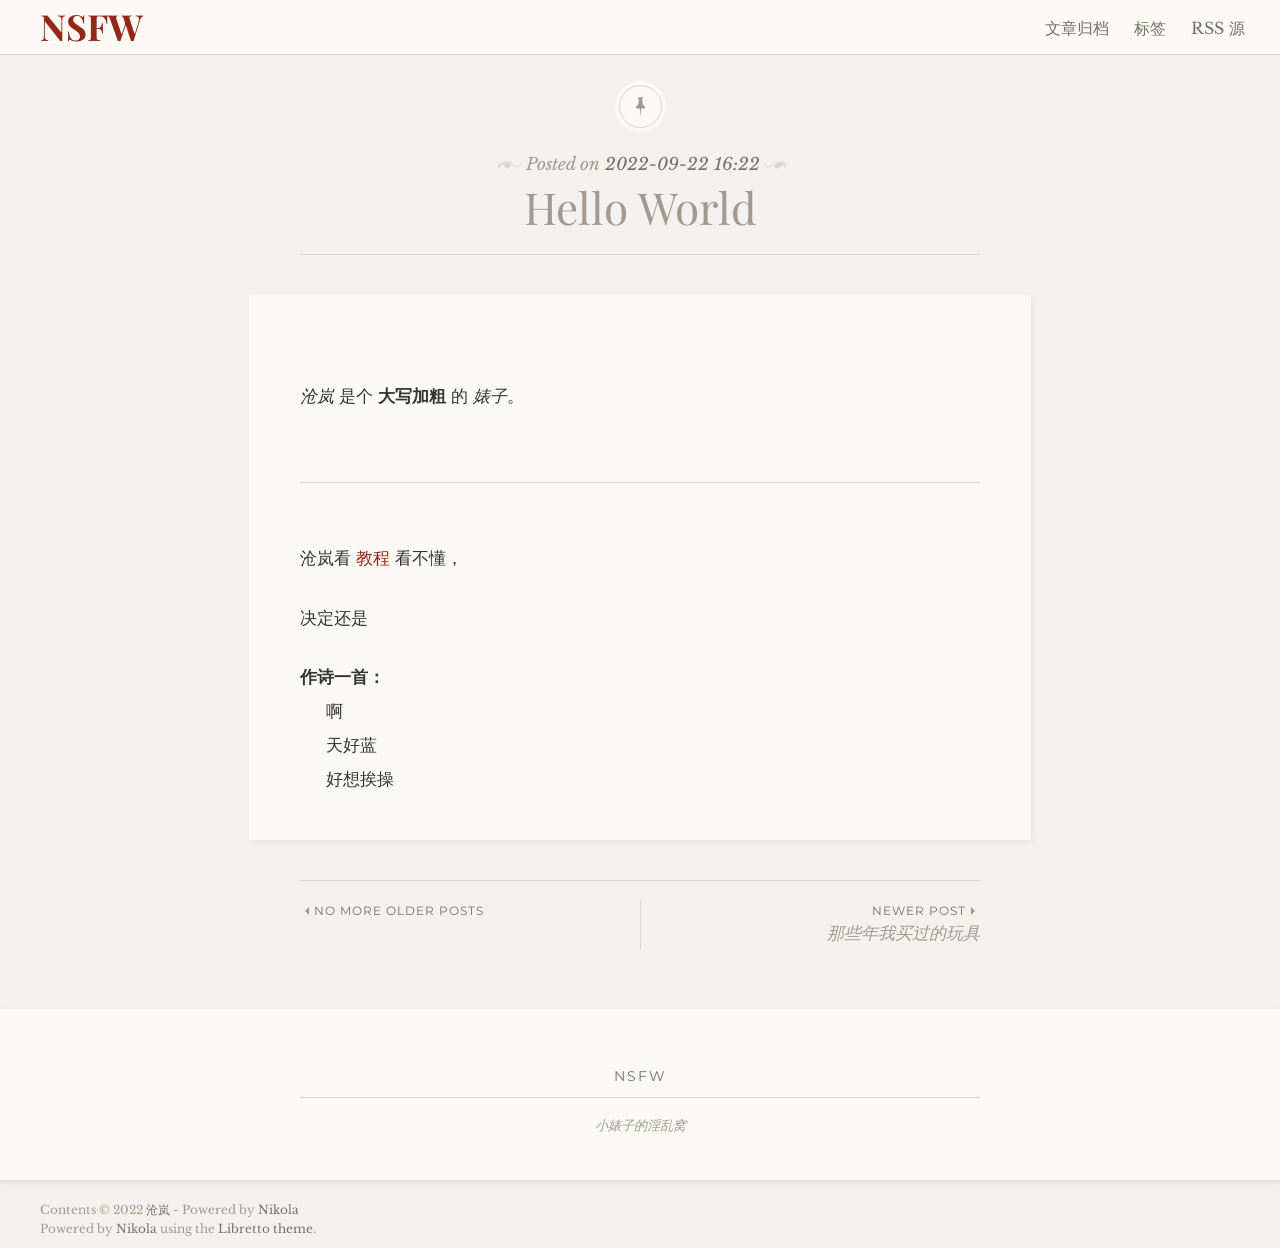
<file: posts/hello-world/index.html>
<!DOCTYPE html>
<html lang="zh_cn">
<head>
<meta charset="UTF-8">
<meta name="viewport" content="width=device-width, initial-scale=1.0">
<title>Hello World | NSFW</title>
<style>
        @font-face {
            font-family: "libretto-icons";
            src:url(../../assets/fonts/libretto-icons.eot);
            src:url(../../assets/fonts/libretto-icons.eot#iefix) format("embedded-opentype"),
            url(../../assets/fonts/libretto-icons.woff) format("woff"),
            url(../../assets/fonts/libretto-icons.ttf) format("truetype"),
            url(../../assets/fonts/libretto-icons.svg#libretto-icons) format("svg");
            font-weight: normal;
            font-style: normal;
        }
    </style>
<link rel="stylesheet" href="https://fonts.googleapis.com/css?family=Droid+Sans+Mono%7CLibre+Baskerville%7CMontserrat%7CPlayfair+Display">
<link rel="stylesheet" href="../../assets/css/libretto_styles.css">
</head>
<body>
    <!-- Navigation bar -->
    <header class="nav-bar"><div class="site-branding">
            <h1 class="site-title">
                <a href="https://barbela.github.io/" title="NSFW" rel="home">NSFW</a>
            </h1>
        </div>
        <nav class="site-navigation" role="navigation"><div class="menu-toggle">
                <span class="mobile-site-title">NSFW</span>
            </div>
            <ul class="menu">
<li><a href="../../archive.html">文章归档</a></li>
                    <li><a href="../../categories/">标签</a></li>
                    <li><a href="../../rss.xml">RSS 源</a></li>
            </ul></nav></header><!-- Page Header --><div class="title-block post-format-icon-pin">
        <div class="entry-meta">
            <span class="posted-on">
                Posted on <a href="." rel="bookmark"><i class="fa fa-clock"></i> <time class="published dt-published" datetime="2022-09-22T16:22:13+08:00" itemprop="datePublished" title="2022-09-22 16:22">2022-09-22 16:22</time></a>
            </span>
        </div>
        <h1>Hello World</h1>
    </div>

        <!-- Page Content -->
    <div class="site-content" role="main">
        <article class="format-standard libretto-long-form"><div class="entry-content">
                <div class="line-block">
<div class="line"><br></div>
</div>
<p><em>沧岚</em> 是个 <strong>大写加粗</strong> 的 <cite>婊子</cite>。</p>
<div class="line-block">
<div class="line"><br></div>
</div>
<hr class="docutils">
<div class="line-block">
<div class="line"><br></div>
</div>
<p>沧岚看 <a class="reference external" href="https://3vshej.cn/rstSyntax/index.html">教程</a> 看不懂，</p>
<p>决定还是</p>
<dl>
<dt>作诗一首：</dt>
<dd>
<div class="line-block">
<div class="line">啊</div>
<div class="line">天好蓝</div>
<div class="line">好想挨操</div>
</div>
</dd>
</dl>
</div>
        </article>
</div>

        <!-- Tag Section -->

        <!-- Post Navigation links -->
<nav class="site-content navigation-post" role="navigation"><div class="previous">
            <a href="../../" rel="prev" onclick="return false;">
                <span class="meta-nav">No More Older Posts</span>            </a>
        </div>
        <div class="next">
            <a href="../sex-toys/" rel="next">
                <span class="meta-nav">Newer Post</span>那些年我买过的玩具
            </a>
        </div>
</nav><!-- Page Footer --><section class="footer-sidebar clear" role="complementary"><div class="widget-block">
            <aside class="widget"><h2 class="widget-title">NSFW</h2>
                <div class="widget-text">小婊子的淫乱窝</div>
            </aside>
</div>
    </section><!-- Site Attributions --><footer class="site-footer" role="contentinfo"><div class="site-info">
            <p>Contents © 2022         <a href="mailto:47531294+Barbela@users.noreply.github.com">沧岚</a> - Powered by         <a href="https://getnikola.com" rel="nofollow">Nikola</a>         </p>
            <p>Powered by <a href="https://getnikola.com/">Nikola</a> using the <a href="https://note2self.abraham-v.com/libretto-theme-for-nikola/">Libretto theme</a>.</p>
        </div>
        <div class="social">
            <ul class="menu"></ul>
</div>
    </footer>
</body>
</html>
</file>
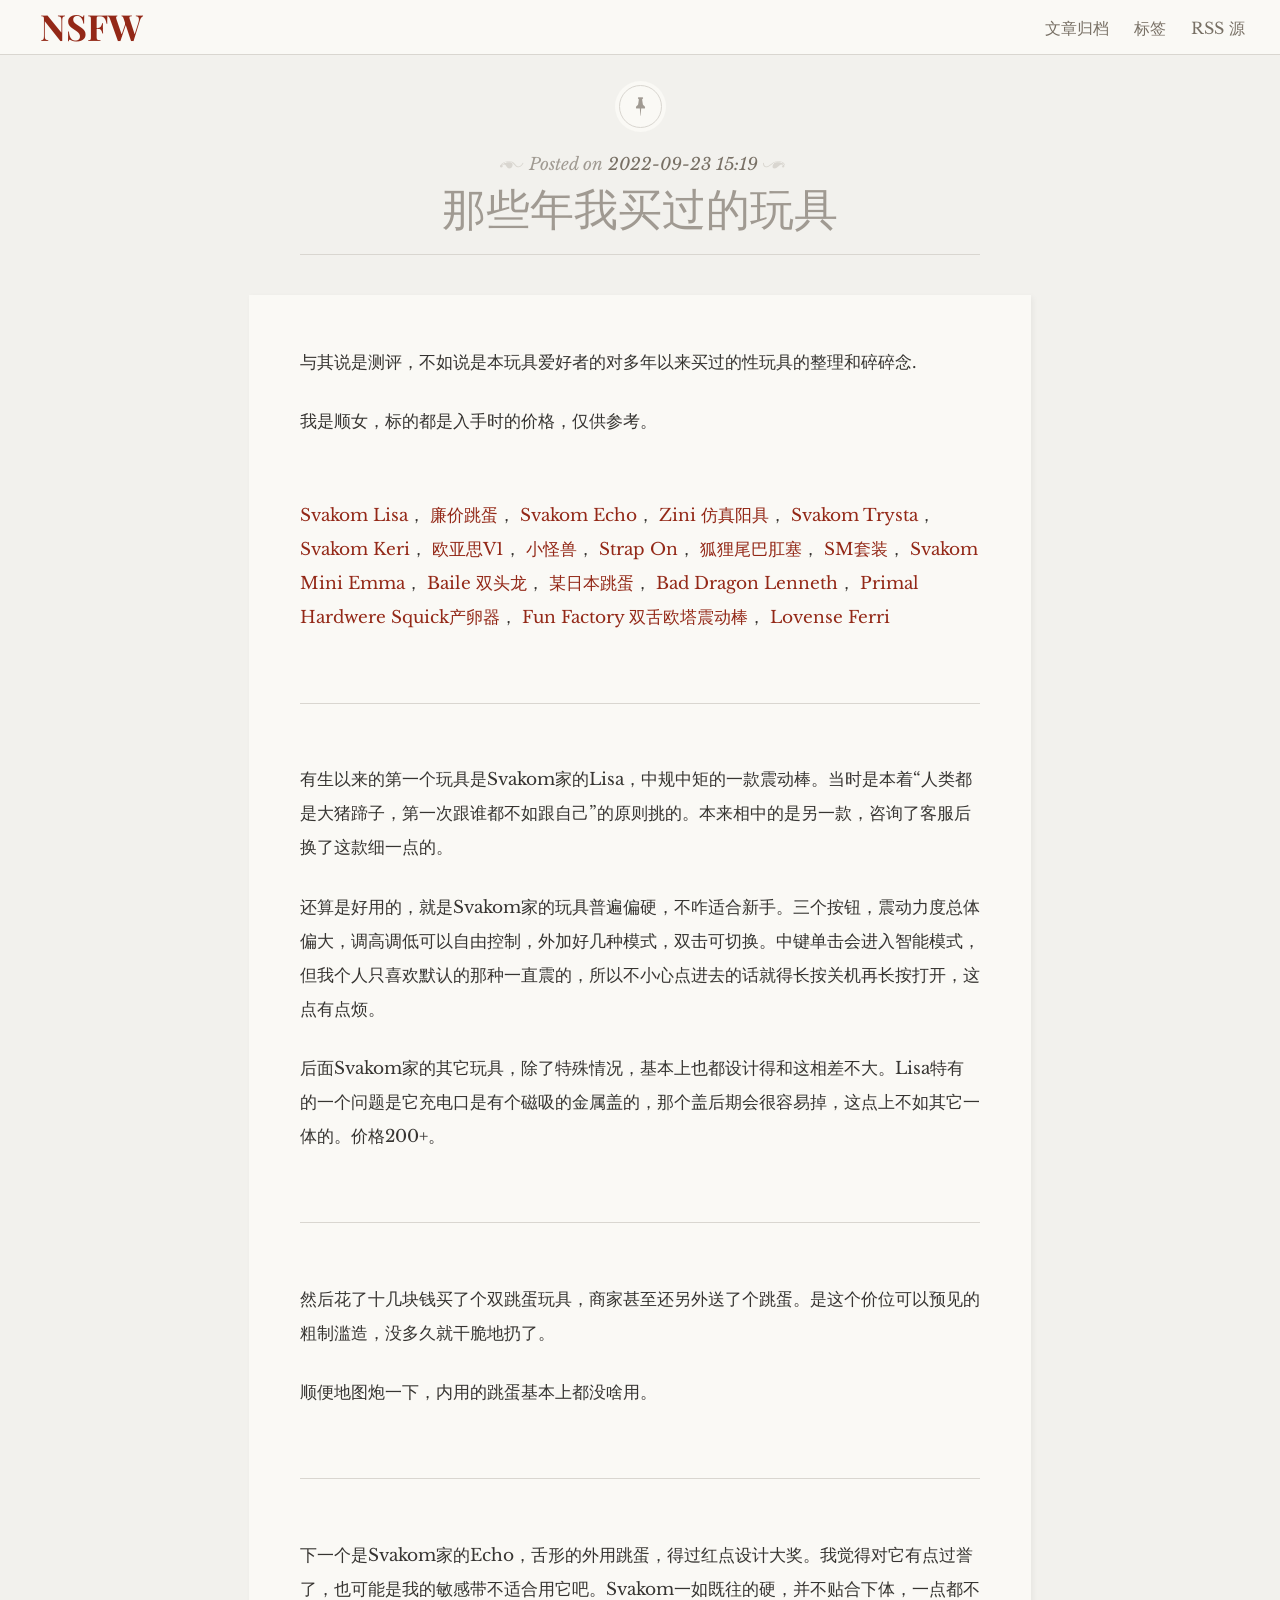
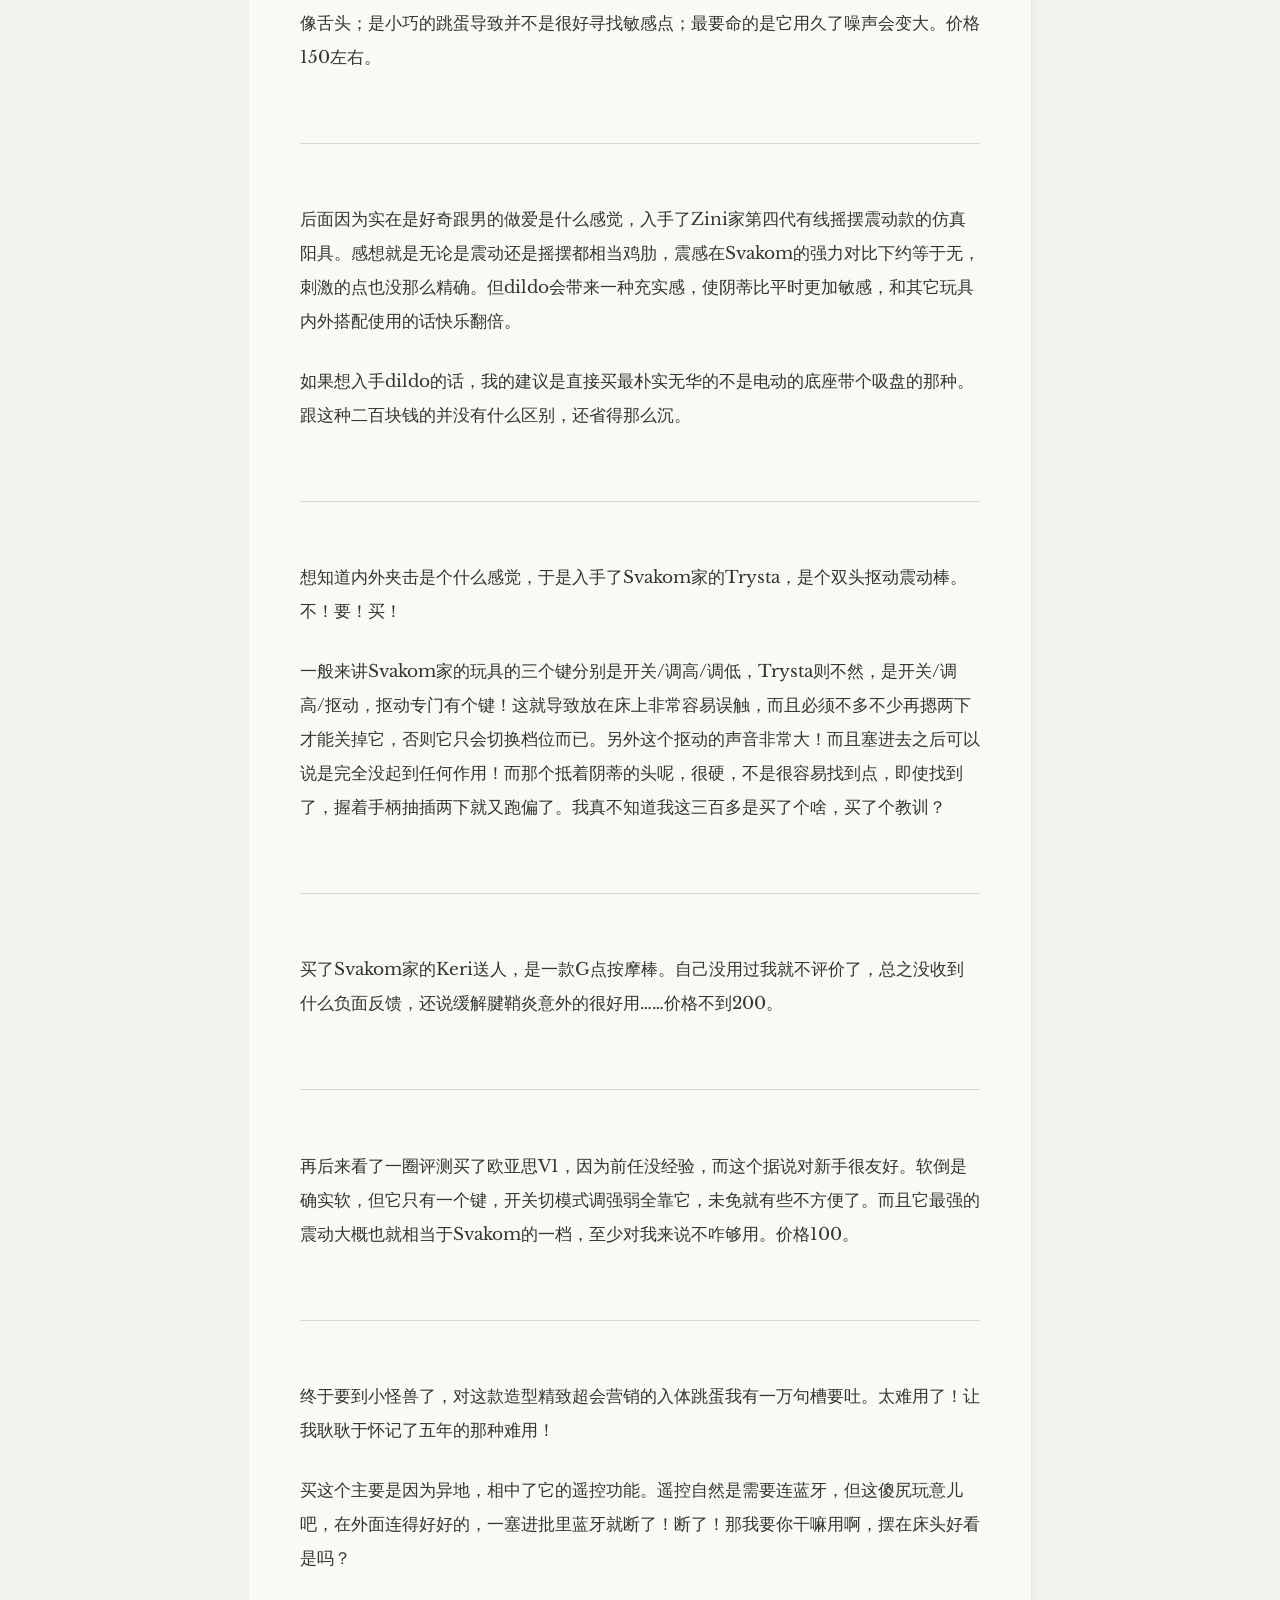
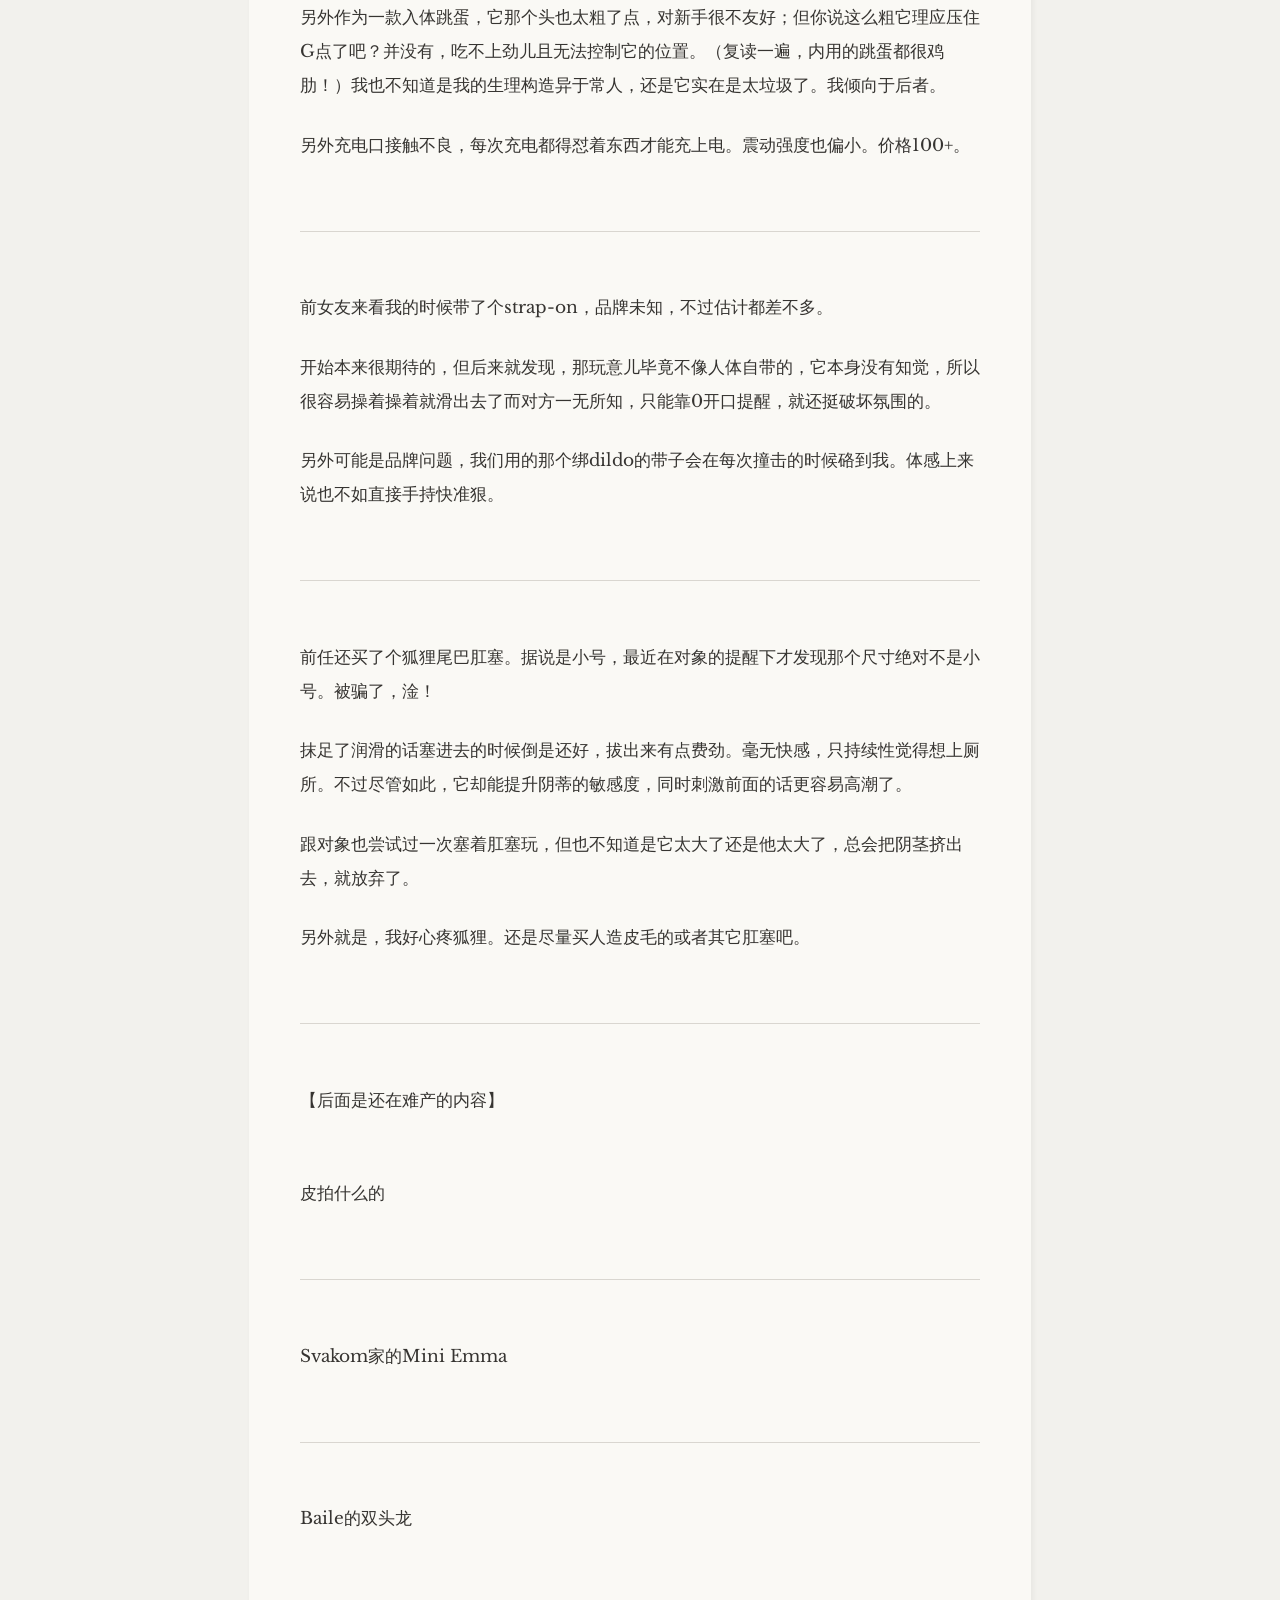
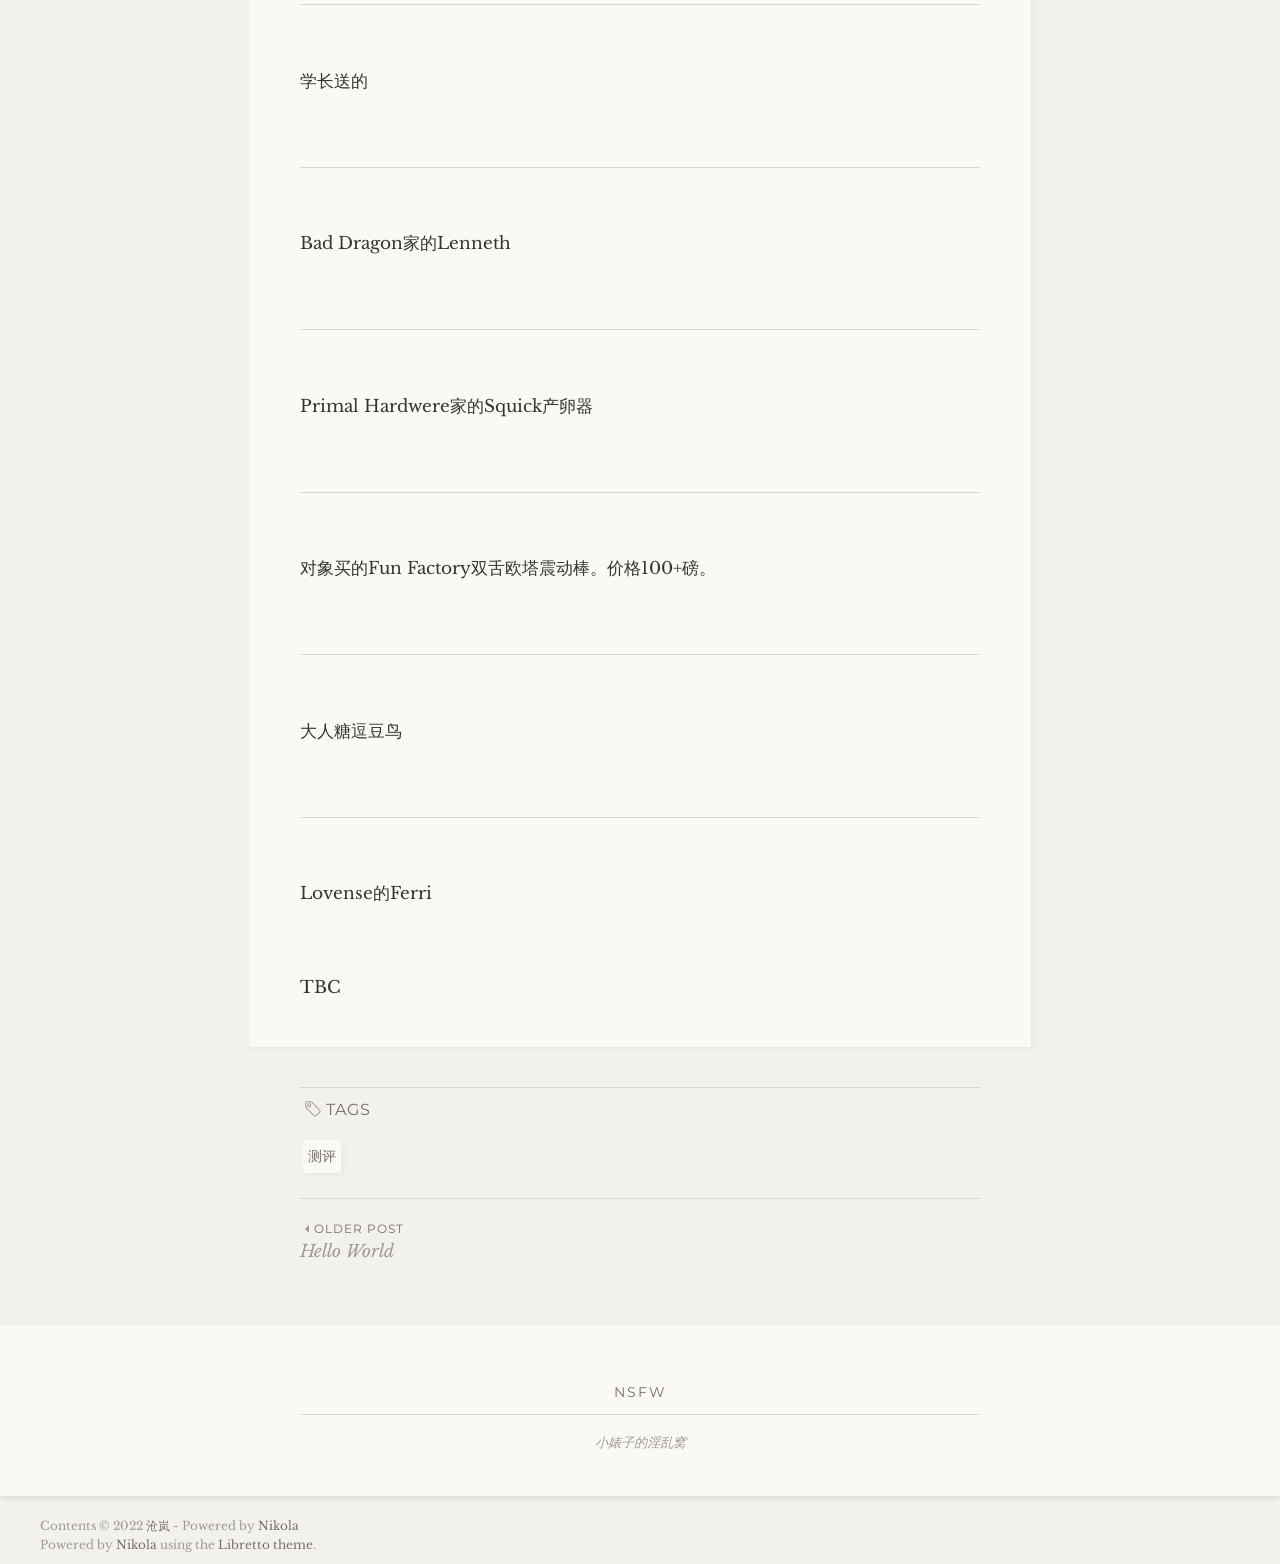
<file: posts/sex-toys/index.html>
<!DOCTYPE html>
<html lang="zh_cn">
<head>
<meta charset="UTF-8">
<meta name="viewport" content="width=device-width, initial-scale=1.0">
<title>那些年我买过的玩具 | NSFW</title>
<style>
        @font-face {
            font-family: "libretto-icons";
            src:url(../../assets/fonts/libretto-icons.eot);
            src:url(../../assets/fonts/libretto-icons.eot#iefix) format("embedded-opentype"),
            url(../../assets/fonts/libretto-icons.woff) format("woff"),
            url(../../assets/fonts/libretto-icons.ttf) format("truetype"),
            url(../../assets/fonts/libretto-icons.svg#libretto-icons) format("svg");
            font-weight: normal;
            font-style: normal;
        }
    </style>
<link rel="stylesheet" href="https://fonts.googleapis.com/css?family=Droid+Sans+Mono%7CLibre+Baskerville%7CMontserrat%7CPlayfair+Display">
<link rel="stylesheet" href="../../assets/css/libretto_styles.css">
</head>
<body>
    <!-- Navigation bar -->
    <header class="nav-bar"><div class="site-branding">
            <h1 class="site-title">
                <a href="https://barbela.github.io/" title="NSFW" rel="home">NSFW</a>
            </h1>
        </div>
        <nav class="site-navigation" role="navigation"><div class="menu-toggle">
                <span class="mobile-site-title">NSFW</span>
            </div>
            <ul class="menu">
<li><a href="../../archive.html">文章归档</a></li>
                    <li><a href="../../categories/">标签</a></li>
                    <li><a href="../../rss.xml">RSS 源</a></li>
            </ul></nav></header><!-- Page Header --><div class="title-block post-format-icon-pin">
        <div class="entry-meta">
            <span class="posted-on">
                Posted on <a href="." rel="bookmark"><i class="fa fa-clock"></i> <time class="published dt-published" datetime="2022-09-23T15:19:25+08:00" itemprop="datePublished" title="2022-09-23 15:19">2022-09-23 15:19</time></a>
            </span>
        </div>
        <h1>那些年我买过的玩具</h1>
    </div>

        <!-- Page Content -->
    <div class="site-content" role="main">
        <article class="format-standard libretto-long-form"><div class="entry-content">
                <p>与其说是测评，不如说是本玩具爱好者的对多年以来买过的性玩具的整理和碎碎念.</p>
<p>我是顺女，标的都是入手时的价格，仅供参考。</p>
<div class="line-block">
<div class="line"><br></div>
</div>
<p><a class="reference internal" href="#svakom-lisa">Svakom Lisa</a>，
<a class="reference internal" href="#id1">廉价跳蛋</a>，
<a class="reference internal" href="#svakom-echo">Svakom Echo</a>，
<a class="reference internal" href="#zini">Zini 仿真阳具</a>，
<a class="reference internal" href="#svakom-trysta">Svakom Trysta</a>，
<a class="reference internal" href="#svakom-keri">Svakom Keri</a>，
<a class="reference internal" href="#v1">欧亚思V1</a>，
<a class="reference internal" href="#id2">小怪兽</a>，
<a class="reference internal" href="#strap-on">Strap On</a>，
<a class="reference internal" href="#id3">狐狸尾巴肛塞</a>，
<a class="reference internal" href="#sm">SM套装</a>，
<a class="reference internal" href="#svakom-mini-emma">Svakom Mini Emma</a>，
<a class="reference internal" href="#baile">Baile 双头龙</a>，
<a class="reference internal" href="#id4">某日本跳蛋</a>，
<a class="reference internal" href="#bad-dragon-lenneth">Bad Dragon Lenneth</a>，
<a class="reference internal" href="#primal-hardwere-squick">Primal Hardwere Squick产卵器</a>，
<a class="reference internal" href="#fun-factory">Fun Factory 双舌欧塔震动棒</a>，
<a class="reference internal" href="#lovense-ferri">Lovense Ferri</a></p>
<div class="line-block">
<div class="line"><br></div>
</div>
<hr class="docutils">
<div class="line-block" id="svakom-lisa">
<div class="line"><br></div>
</div>
<p>有生以来的第一个玩具是Svakom家的Lisa，中规中矩的一款震动棒。当时是本着“人类都是大猪蹄子，第一次跟谁都不如跟自己”的原则挑的。本来相中的是另一款，咨询了客服后换了这款细一点的。</p>
<p>还算是好用的，就是Svakom家的玩具普遍偏硬，不咋适合新手。三个按钮，震动力度总体偏大，调高调低可以自由控制，外加好几种模式，双击可切换。中键单击会进入智能模式，但我个人只喜欢默认的那种一直震的，所以不小心点进去的话就得长按关机再长按打开，这点有点烦。</p>
<p>后面Svakom家的其它玩具，除了特殊情况，基本上也都设计得和这相差不大。Lisa特有的一个问题是它充电口是有个磁吸的金属盖的，那个盖后期会很容易掉，这点上不如其它一体的。价格200+。</p>
<div class="line-block">
<div class="line"><br></div>
</div>
<hr class="docutils">
<div class="line-block" id="id1">
<div class="line"><br></div>
</div>
<p>然后花了十几块钱买了个双跳蛋玩具，商家甚至还另外送了个跳蛋。是这个价位可以预见的粗制滥造，没多久就干脆地扔了。</p>
<p>顺便地图炮一下，内用的跳蛋基本上都没啥用。</p>
<div class="line-block">
<div class="line"><br></div>
</div>
<hr class="docutils">
<div class="line-block" id="svakom-echo">
<div class="line"><br></div>
</div>
<p>下一个是Svakom家的Echo，舌形的外用跳蛋，得过红点设计大奖。我觉得对它有点过誉了，也可能是我的敏感带不适合用它吧。Svakom一如既往的硬，并不贴合下体，一点都不像舌头；是小巧的跳蛋导致并不是很好寻找敏感点；最要命的是它用久了噪声会变大。价格150左右。</p>
<div class="line-block">
<div class="line"><br></div>
</div>
<hr class="docutils">
<div class="line-block" id="zini">
<div class="line"><br></div>
</div>
<p>后面因为实在是好奇跟男的做爱是什么感觉，入手了Zini家第四代有线摇摆震动款的仿真阳具。感想就是无论是震动还是摇摆都相当鸡肋，震感在Svakom的强力对比下约等于无，刺激的点也没那么精确。但dildo会带来一种充实感，使阴蒂比平时更加敏感，和其它玩具内外搭配使用的话快乐翻倍。</p>
<p>如果想入手dildo的话，我的建议是直接买最朴实无华的不是电动的底座带个吸盘的那种。跟这种二百块钱的并没有什么区别，还省得那么沉。</p>
<div class="line-block">
<div class="line"><br></div>
</div>
<hr class="docutils">
<div class="line-block" id="svakom-trysta">
<div class="line"><br></div>
</div>
<p>想知道内外夹击是个什么感觉，于是入手了Svakom家的Trysta，是个双头抠动震动棒。不！要！买！</p>
<p>一般来讲Svakom家的玩具的三个键分别是开关/调高/调低，Trysta则不然，是开关/调高/抠动，抠动专门有个键！这就导致放在床上非常容易误触，而且必须不多不少再摁两下才能关掉它，否则它只会切换档位而已。另外这个抠动的声音非常大！而且塞进去之后可以说是完全没起到任何作用！而那个抵着阴蒂的头呢，很硬，不是很容易找到点，即使找到了，握着手柄抽插两下就又跑偏了。我真不知道我这三百多是买了个啥，买了个教训？</p>
<div class="line-block">
<div class="line"><br></div>
</div>
<hr class="docutils">
<div class="line-block" id="svakom-keri">
<div class="line"><br></div>
</div>
<p>买了Svakom家的Keri送人，是一款G点按摩棒。自己没用过我就不评价了，总之没收到什么负面反馈，还说缓解腱鞘炎意外的很好用……价格不到200。</p>
<div class="line-block">
<div class="line"><br></div>
</div>
<hr class="docutils">
<div class="line-block" id="v1">
<div class="line"><br></div>
</div>
<p>再后来看了一圈评测买了欧亚思V1，因为前任没经验，而这个据说对新手很友好。软倒是确实软，但它只有一个键，开关切模式调强弱全靠它，未免就有些不方便了。而且它最强的震动大概也就相当于Svakom的一档，至少对我来说不咋够用。价格100。</p>
<div class="line-block">
<div class="line"><br></div>
</div>
<hr class="docutils">
<div class="line-block" id="id2">
<div class="line"><br></div>
</div>
<p>终于要到小怪兽了，对这款造型精致超会营销的入体跳蛋我有一万句槽要吐。太难用了！让我耿耿于怀记了五年的那种难用！</p>
<p>买这个主要是因为异地，相中了它的遥控功能。遥控自然是需要连蓝牙，但这傻尻玩意儿吧，在外面连得好好的，一塞进批里蓝牙就断了！断了！那我要你干嘛用啊，摆在床头好看是吗？</p>
<p>另外作为一款入体跳蛋，它那个头也太粗了点，对新手很不友好；但你说这么粗它理应压住G点了吧？并没有，吃不上劲儿且无法控制它的位置。（复读一遍，内用的跳蛋都很鸡肋！）我也不知道是我的生理构造异于常人，还是它实在是太垃圾了。我倾向于后者。</p>
<p>另外充电口接触不良，每次充电都得怼着东西才能充上电。震动强度也偏小。价格100+。</p>
<div class="line-block">
<div class="line"><br></div>
</div>
<hr class="docutils">
<div class="line-block" id="strap-on">
<div class="line"><br></div>
</div>
<p>前女友来看我的时候带了个strap-on，品牌未知，不过估计都差不多。</p>
<p>开始本来很期待的，但后来就发现，那玩意儿毕竟不像人体自带的，它本身没有知觉，所以很容易操着操着就滑出去了而对方一无所知，只能靠0开口提醒，就还挺破坏氛围的。</p>
<p>另外可能是品牌问题，我们用的那个绑dildo的带子会在每次撞击的时候硌到我。体感上来说也不如直接手持快准狠。</p>
<div class="line-block">
<div class="line"><br></div>
</div>
<hr class="docutils">
<div class="line-block" id="id3">
<div class="line"><br></div>
</div>
<p>前任还买了个狐狸尾巴肛塞。据说是小号，最近在对象的提醒下才发现那个尺寸绝对不是小号。被骗了，淦！</p>
<p>抹足了润滑的话塞进去的时候倒是还好，拔出来有点费劲。毫无快感，只持续性觉得想上厕所。不过尽管如此，它却能提升阴蒂的敏感度，同时刺激前面的话更容易高潮了。</p>
<p>跟对象也尝试过一次塞着肛塞玩，但也不知道是它太大了还是他太大了，总会把阴茎挤出去，就放弃了。</p>
<p>另外就是，我好心疼狐狸。还是尽量买人造皮毛的或者其它肛塞吧。</p>
<div class="line-block">
<div class="line"><br></div>
</div>
<hr class="docutils">
<div class="line-block" id="sm">
<div class="line"><br></div>
</div>
<p>【后面是还在难产的内容】</p>
<div class="line-block">
<div class="line"><br></div>
</div>
<p>皮拍什么的</p>
<div class="line-block">
<div class="line"><br></div>
</div>
<hr class="docutils">
<div class="line-block" id="svakom-mini-emma">
<div class="line"><br></div>
</div>
<p>Svakom家的Mini Emma</p>
<div class="line-block">
<div class="line"><br></div>
</div>
<hr class="docutils">
<div class="line-block" id="baile">
<div class="line"><br></div>
</div>
<p>Baile的双头龙</p>
<div class="line-block">
<div class="line"><br></div>
</div>
<hr class="docutils">
<div class="line-block" id="id4">
<div class="line"><br></div>
</div>
<p>学长送的</p>
<div class="line-block">
<div class="line"><br></div>
</div>
<hr class="docutils">
<div class="line-block" id="bad-dragon-lenneth">
<div class="line"><br></div>
</div>
<p>Bad Dragon家的Lenneth</p>
<div class="line-block">
<div class="line"><br></div>
</div>
<hr class="docutils">
<div class="line-block" id="primal-hardwere-squick">
<div class="line"><br></div>
</div>
<p>Primal Hardwere家的Squick产卵器</p>
<div class="line-block">
<div class="line"><br></div>
</div>
<hr class="docutils">
<div class="line-block" id="fun-factory">
<div class="line"><br></div>
</div>
<p>对象买的Fun Factory双舌欧塔震动棒。价格100+磅。</p>
<div class="line-block">
<div class="line"><br></div>
</div>
<hr class="docutils">
<div class="line-block" id="id5">
<div class="line"><br></div>
</div>
<p>大人糖逗豆鸟</p>
<div class="line-block">
<div class="line"><br></div>
</div>
<hr class="docutils">
<div class="line-block" id="lovense-ferri">
<div class="line"><br></div>
</div>
<p>Lovense的Ferri</p>
<div class="line-block">
<div class="line"><br></div>
</div>
<p>TBC</p>
            </div>
        </article>
</div>

        <!-- Tag Section -->
    <div class="site-content navigation-post">
        <div class="tag-head">Tags</div>
        <div class="tag-list">
                <a href="../../categories/ce-ping/">测评</a>
        </div>
    </div>

        <!-- Post Navigation links -->
<nav class="site-content navigation-post" role="navigation"><div class="previous">
            <a href="../hello-world/" rel="prev">
                <span class="meta-nav">Older Post</span>Hello World
            </a>
        </div>
</nav><!-- Page Footer --><section class="footer-sidebar clear" role="complementary"><div class="widget-block">
            <aside class="widget"><h2 class="widget-title">NSFW</h2>
                <div class="widget-text">小婊子的淫乱窝</div>
            </aside>
</div>
    </section><!-- Site Attributions --><footer class="site-footer" role="contentinfo"><div class="site-info">
            <p>Contents © 2022         <a href="mailto:47531294+Barbela@users.noreply.github.com">沧岚</a> - Powered by         <a href="https://getnikola.com" rel="nofollow">Nikola</a>         </p>
            <p>Powered by <a href="https://getnikola.com/">Nikola</a> using the <a href="https://note2self.abraham-v.com/libretto-theme-for-nikola/">Libretto theme</a>.</p>
        </div>
        <div class="social">
            <ul class="menu"></ul>
</div>
    </footer>
</body>
</html>
</file>
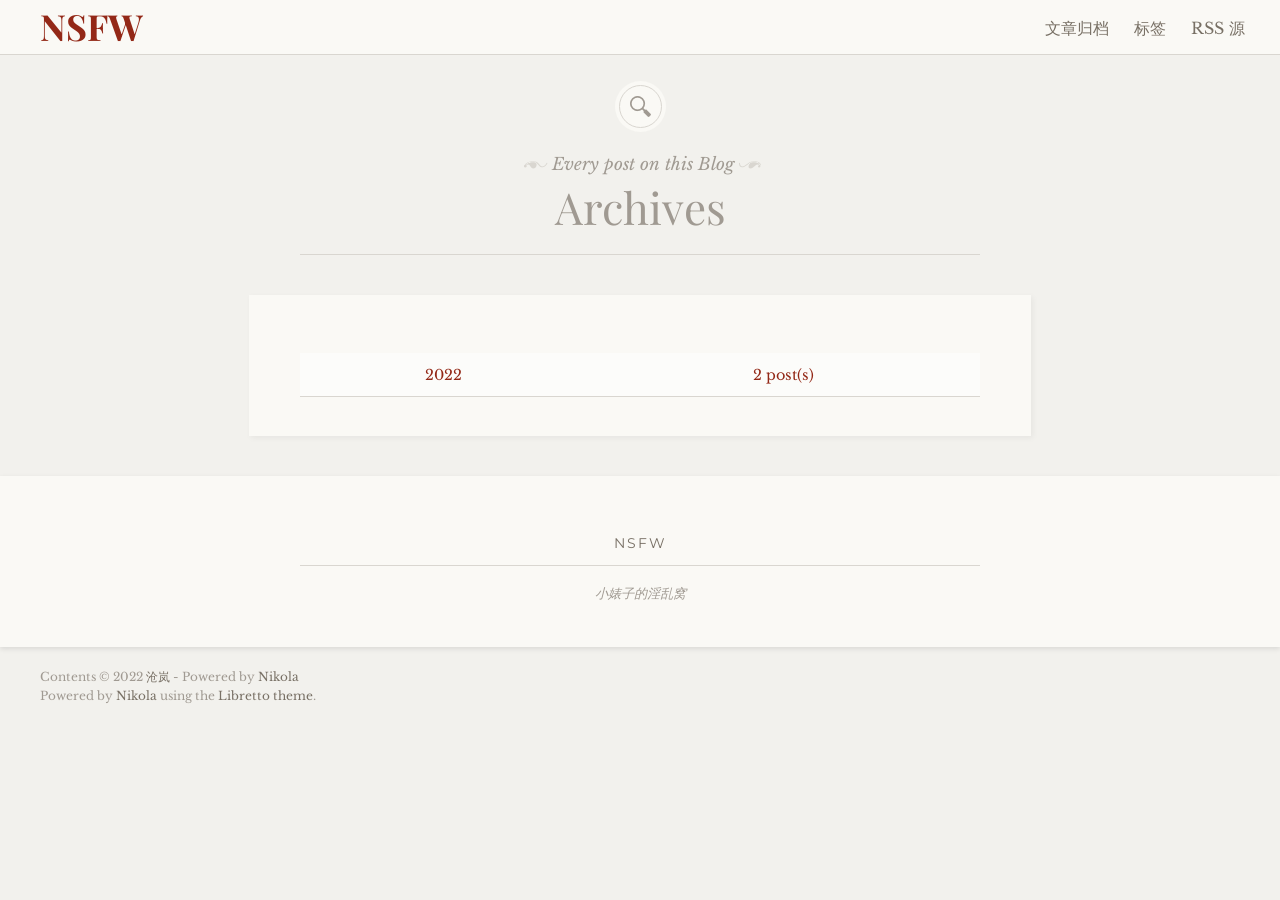
<file: archive.html>
<!DOCTYPE html>
<html lang="zh_cn">
<head>
<meta charset="UTF-8">
<meta name="viewport" content="width=device-width, initial-scale=1.0">
<title>文章归档 | NSFW</title>
<style>
        @font-face {
            font-family: "libretto-icons";
            src:url(assets/fonts/libretto-icons.eot);
            src:url(assets/fonts/libretto-icons.eot#iefix) format("embedded-opentype"),
            url(assets/fonts/libretto-icons.woff) format("woff"),
            url(assets/fonts/libretto-icons.ttf) format("truetype"),
            url(assets/fonts/libretto-icons.svg#libretto-icons) format("svg");
            font-weight: normal;
            font-style: normal;
        }
    </style>
<link rel="stylesheet" href="https://fonts.googleapis.com/css?family=Droid+Sans+Mono%7CLibre+Baskerville%7CMontserrat%7CPlayfair+Display">
<link rel="stylesheet" href="assets/css/libretto_styles.css">
</head>
<body>
    <!-- Navigation bar -->
    <header class="nav-bar"><div class="site-branding">
            <h1 class="site-title">
                <a href="https://barbela.github.io/" title="NSFW" rel="home">NSFW</a>
            </h1>
        </div>
        <nav class="site-navigation" role="navigation"><div class="menu-toggle">
                <span class="mobile-site-title">NSFW</span>
            </div>
            <ul class="menu">
<li><a href="#">文章归档</a></li>
                    <li><a href="categories/">标签</a></li>
                    <li><a href="rss.xml">RSS 源</a></li>
            </ul></nav></header><!-- Page Header --><div class="title-block post-format-icon-search">
        <div class="entry-meta">
            <span class="posted-on">Every post on this Blog</span>
        </div>
        <h1>Archives</h1>
    </div>

        <!-- Page Content -->
    <div class="site-content" role="main">
        <article class="format-standard libretto-long-form"><div class="entry-content">
                    <table><tr>
<td style="text-align:center"><a href="2022/">2022</a></td>
                                <td style="text-align:center"><a href="2022/">2 post(s)</a></td>
                            </tr></table>
</div>
        </article>
</div>

        <!-- Tag Section -->

        <!-- Post Navigation links -->

    <!-- Page Footer -->
    <section class="footer-sidebar clear" role="complementary"><div class="widget-block">
            <aside class="widget"><h2 class="widget-title">NSFW</h2>
                <div class="widget-text">小婊子的淫乱窝</div>
            </aside>
</div>
    </section><!-- Site Attributions --><footer class="site-footer" role="contentinfo"><div class="site-info">
            <p>Contents © 2022         <a href="mailto:47531294+Barbela@users.noreply.github.com">沧岚</a> - Powered by         <a href="https://getnikola.com" rel="nofollow">Nikola</a>         </p>
            <p>Powered by <a href="https://getnikola.com/">Nikola</a> using the <a href="https://note2self.abraham-v.com/libretto-theme-for-nikola/">Libretto theme</a>.</p>
        </div>
        <div class="social">
            <ul class="menu"></ul>
</div>
    </footer>
</body>
</html>
</file>
<file: assets/css/libretto_styles.css>
/*--------------------------------------------------------------
>>> TABLE OF CONTENTS:
----------------------------------------------------------------
1.0 Reset
2.0 Typography
3.0 Elements
4.0 Forms
5.0 Overall Site Structure
  5.1 Header
6.0 Navigation
  6.1 Links
  6.2 Menus
7.0 Content
  7.1 Posts and pages
8.0 Widgets
11.0 Clearings
14 Media Queries
  14.1 Phone-sized devices
  14.2 Tablets and up
  14.3 Desktops and big things

--------------------------------------------------------------*/


/*--------------------------------------------------------------
1.0 Reset
--------------------------------------------------------------*/
html,
body,
div,
span,
applet,
object,
iframe,
h1,
h2,
h3,
h4,
h5,
h6,
p,
blockquote,
pre,
a,
abbr,
acronym,
address,
big,
cite,
code,
del,
dfn,
em,
font,
ins,
kbd,
q,
s,
samp,
small,
strike,
strong,
sub,
sup,
tt,
var,
dl,
dt,
dd,
ol,
ul,
li,
fieldset,
form,
label,
legend,
table,
caption,
tbody,
tfoot,
thead,
tr,
th,
td {
    border: 0;
    font-family: inherit;
    font-size: 100%;
    font-style: inherit;
    font-weight: inherit;
    margin: 0;
    outline: 0;
    padding: 0;
    vertical-align: baseline;
}

html {
    /* Apply a natural box layout model to the document; see
    http://www.paulirish.com/2012/box-sizing-border-box-ftw/ */
    box-sizing: border-box;
    /* Corrects text resizing oddly in IE6/7 when body font-size is set
    using em units http://clagnut.com/blog/348/#c790 */
    font-size: 62.5%;
    /* Keeps page centered in all browsers regardless of content height */
    overflow-y: scroll;

    /* Prevents iOS text size adjust after orientation change, without
    disabling user zoom
    www.456bereastreet.com/archive/201012/controlling_text_size_in_safari_for_ios_without_disabling_user_zoom/ */
    -webkit-text-size-adjust: 100%;
    -ms-text-size-adjust: 100%;
}

*,
*:before,
*:after {
    /* Inherit box-sizing to make it easier to change the property for
    components that leverage other behavior; see
    http://css-tricks.com/inheriting-box-sizing-probably-slightly-better-best-practice/ */
    box-sizing: inherit;
}

body {
    /* Fallback for when there is no custom background color defined. */
    background: #fff;
}

article,
aside,
details,
figcaption,
figure,
footer,
header,
main,
nav,
section {
    display: block;
}

ol,
ul {
    list-style: none;
}

table {
    /* tables still need 'cellspacing="0"' in the markup */
    border-collapse: separate;
    border-spacing: 0;
}

caption,
th,
td {
    font-weight: normal;
    text-align: left;
}

blockquote:before,
blockquote:after,
q:before,
q:after {
    content: "";
}

blockquote,
q {
    quotes: "" "";
}

a:focus {
    outline: thin dotted;
}

a:hover,
a:active {
    outline: 0;
}

a img {
    border: 0;
}


/*--------------------------------------------------------------
2.0 Typography
--------------------------------------------------------------*/
body,
button,
input,
select,
textarea {
    color: #363431;
    font-family: "Libre Baskerville", Baskerville, "Book Antiqua", Georgia, Times, serif;
    font-size: 17px;
    font-size: 1.7rem;
    line-height: 2;
}

h1,
h2,
h3,
h4,
h5,
h6 {
    clear: both;
    line-height: 1.6;
}

h1 {
    color: #a09a92;
    font-family: "Playfair Display", Georgia, serif;
    font-size: 44px;
    font-size: 4.4rem;
    font-style: italic;
    margin: 1em 0 0.5em;
}

h2 {
    border-bottom: 1px solid #787065;
    color: #787065;
    font-family: Montserrat, "Helvetica Neue", Helvetica, Arial, sans-serif;
    font-size: 21px;
    font-size: 2.1rem;
    letter-spacing: 2px;
    margin: 4em 0 2em;
    padding-bottom: 0.5em;
    text-transform: uppercase;
}

h3 {
    color: #a09a92;
    font-size: 25px;
    font-size: 2.5rem;
    font-style: italic;
    margin: 2em 0 1em;
}

h4 {
    color: #787065;
    font-family: Montserrat, "Helvetica Neue", Helvetica, Arial, sans-serif;
    font-size: 16px;
    font-size: 1.6rem;
    letter-spacing: 1px;
    margin: 3em 0 1.5em;
    text-transform: uppercase;
}

h5 {
    color: #a09a92;
    font-size: 21px;
    font-size: 2.1rem;
    font-style: italic;
    margin: 1.5em 0 0.75em;
}

h6 {
    color: #787065;
    font-family: Montserrat, "Helvetica Neue", Helvetica, Arial, sans-serif;
    font-size: 14px;
    font-size: 1.4rem;
    letter-spacing: 1px;
    margin: 1.5em 0 0.75em;
    text-transform: uppercase;
}

p {
    margin-bottom: 1.5em;
}

b,
strong {
    font-weight: bold;
}

dfn,
cite,
em,
i {
    font-style: italic;
}

blockquote {
    color: #a09a92;
    font-family: "Playfair Display", Georgia, serif;
    font-size: 28px;
    font-size: 2.8rem;
    font-style: italic;
    line-height: 1.4;
    position: relative;
    z-index: 10000;
}

blockquote::before {
    color: #ebe7e1;
    content: "\201C";
    display: block;
    font-size: 208px;
    font-size: 20.8rem;
    font-style: normal;
    left: -35px;
    line-height: 1;
    position: absolute;
    top: -40px;
    z-index: -1;
}

blockquote cite {
    color: #787065;
    float: right;
    font-family: Montserrat, "Helvetica Neue", Helvetica, Arial, sans-serif;
    font-size: 16px;
    font-size: 1.6rem;
    font-style: normal;
    letter-spacing: 1px;
    margin-top: 1em;
    text-transform: uppercase;
}

blockquote cite::before {
    content: "\2013";
    display: inline;
}

blockquote.alignleft,
blockquote.alignright {
    background: #fff;
    border-bottom: 1px solid #ebe7e1;
    border-top: 2px solid #a09a92;
    box-shadow: 1px 1px 4px rgba(0, 0, 0, 0.025);
    font-size: 27px;
    font-size: 2.7rem;
    max-width: 75%;
    padding: 0.5em;
}

blockquote.alignleft p:last-of-type,
blockquote.alignright p:last-of-type {
    margin-bottom: 0;
}

blockquote.alignleft::before,
blockquote.alignright::before {
    display: none;
}

address {
    margin: 0 0 1.5em;
}

pre {
    background: #d9d6d0;
    font-family: "Droid Sans Mono", "Andale Mono", Consolas, "DejaVu Sans Mono", monospace;
    font-size: 16px;
    font-size: 1.6rem;
    line-height: 1.6;
    margin-bottom: 1.6em;
    max-width: 100%;
    padding: 1.6em;
    white-space: pre;
    white-space: pre-wrap;
}

code,
kbd,
tt,
var {
    font-family: "Droid Sans Mono", "Andale Mono", Consolas, "DejaVu Sans Mono", monospace;
    font-size: 16px;
    font-size: 1.6rem;
}

abbr,
acronym {
    border-bottom: 1px dotted #a09a92;
    cursor: help;
}

mark,
ins {
    background: #faf9f5;
    text-decoration: none;
}

sup,
sub {
    font-size: 75%;
    height: 0;
    line-height: 0;
    position: relative;
    vertical-align: baseline;
}

sup {
    bottom: 1ex;
}

sub {
    top: 0.5ex;
}

small {
    font-size: 75%;
}

big {
    font-size: 125%;
}

strong em,
em strong,
b i,
i b,
b em,
em b,
strong i,
i strong,
.wp-caption strong {
    background: rgba(234, 233, 230, 0.5);
    color: #787065;
    font-size: 0.8em;
    font-style: normal;
    font-weight: bold;
    letter-spacing: 1px;
    padding: 2px 0;
    text-transform: uppercase;
}

em code,
strong code,
i code,
b code {
    font-style: normal;
    font-weight: normal;
}

/* Prettier select colours for insane people like me who select text constantly
while reading */
::selection {
    background: #eae9e6;
    color: #787065;
}

::-moz-selection {
    background: #eae9e6;
    color: #787065;
}


/*--------------------------------------------------------------
3.0 Elements
--------------------------------------------------------------*/
hr {
    background-color: #d9d6d0;
    border: 0;
    height: 1px;
    margin-bottom: 1.5em;
}

ul,
ol {
    margin: 0 0 1.5em;
}

ul {
    list-style: disc outside;
}

ul ul {
    list-style: circle outside;
}

ol {
    list-style: decimal outside;
}

ol ol {
    list-style: lower-alpha outside;
}

li {
    line-height: 1.6;
    margin: 0.5em 0;
}

li > ul,
li > ol {
    margin-bottom: 0;
    margin-left: 1em;
}

dt {
    font-weight: bold;
}

dd {
    margin: 0 1.5em 1.5em;
}

img {
    /* Make sure images are scaled correctly. */
    height: auto;
    /* Adhere to container width. */
    max-width: 100%;
}

figure {
    margin: 0;
}

table {
    font-size: 0.85em;
    line-height: 1.4;
    margin: 0.5em 0 1.5em;
    width: 100%;
}

tr:nth-of-type(odd) {
    background: rgba(255, 255, 255, 0.5);
}

th,
td {
    border-bottom: 1px solid #d9d6d0;
    padding: 0.8em 1em;
}

th {
    font-style: italic;
}

thead:nth-of-type(odd) tr {
    background: none;
}

thead th {
    border-width: 2px;
    color: #a09a92;
    font-style: normal;
    font-weight: bold;
    padding: 0.4em 1em;
}

tr:hover {
    background: #a09a92;
}


/*--------------------------------------------------------------
4.0 Forms
--------------------------------------------------------------*/
button,
input,
select,
textarea {
    /* Corrects font size not being inherited in all browsers */
    font-size: 100%;
    /* Addresses margins set differently in IE6/7, F3/4, S5, Chrome */
    margin: 0;
    /* Improves appearance and consistency in all browsers */
    vertical-align: baseline;
}

button,
html input[type="button"],
input[type="reset"],
input[type="submit"] {
    /* Improves usability and consistency of cursor style between image-type
    'input' and others */
    cursor: pointer;

    /* Corrects inability to style clickable 'input' types in iOS */
    -webkit-appearance: button;
}

input[type="checkbox"],
input[type="radio"] {
    /* Addresses box sizing set to content-box in IE8/9 */
    box-sizing: border-box;
    /* Addresses excess padding in IE8/9 */
    padding: 0;
}

input[type="search"]::-webkit-search-decoration {
    /* Corrects inner padding displayed oddly in S5, Chrome on OSX */
    -webkit-appearance: none;
}

input[type="search"]::-webkit-search-cancel-button,
input[type="search"]::-webkit-search-decoration {
    -webkit-appearance: none;
}

button::-moz-focus-inner,
input::-moz-focus-inner {
    border: 0;
    padding: 0;
}

button::-moz-focus-inner,
input::-moz-focus-inner {
    /* Corrects inner padding and border displayed oddly in FF3/4
    www.sitepen.com/blog/2008/05/14/the-devils-in-the-details-fixing-dojos-toolbar-buttons/ */
    border: 0;
    padding: 0;
}

/* Inputs */
input[type="text"],
input[type="email"],
input[type="password"],
input[type="search"],
input[type="url"],
textarea {
    -moz-transition: all 0.15s ease-in-out;
    -ms-transition: all 0.15s ease-in-out;
    -o-transition: all 0.15s ease-in-out;
    -webkit-transition: all 0.15s ease-in-out;
    background: rgba(255, 255, 255, 0.75);
    border: 0;
    border-bottom: 2px solid #a09a92;
    color: #a09a92;
    font-size: 14px;
    font-size: 1.4rem;
    line-height: 1.6;
    padding: 1.2rem 1.4rem;
    width: 100%;
}

input[type="text"]:focus,
input[type="email"]:focus,
input[type="password"]:focus,
input[type="search"]:focus,
input[type="url"]:focus,
textarea:focus {
    background: #fff;
    border: 1px solid #d9d6d0;
    box-shadow: 0 0 5px rgba(255, 255, 255, 1);
    color: #363431;
    outline: none;
}

textarea {
    /* Removes default vertical scrollbar in IE6/7/8/9 */
    overflow: auto;
    /* Improves readability and alignment in all browsers */
    vertical-align: top;
    width: 100%;
}

/* Vendor prefixes for placeholder text */
::-webkit-input-placeholder {
    color: #d9d6d0;
}

::-moz-placeholder {
    color: #d9d6d0;
}

:-ms-input-placeholder {
    color: #d9d6d0;
}

/* Submit buttons */
.form-submit,
.contact-submit,
form p {
    margin: 1em 0;
    text-align: center;
}

input[type="submit"],
button {
    background: #a09a92;
    border: 1px solid #eae9e6;
    color: #eae9e6;
    font-size: 12px;
    font-size: 1.2rem;
    letter-spacing: 1px;
    outline: 4px solid #a09a92;
    padding: 0.7rem 1.4rem;
    position: relative;
    text-transform: uppercase;
}

input[type="submit"]:hover,
button:hover {
    background: #a09a92;
    color: #faf9f5;
    outline: 2px solid #a09a92;
}

input[type="submit"]:active,
button:active {
    background: #363431;
    outline: 5px solid #363431;
}

/* Labels */
label {
    color: #a09a92;
    font-size: 18px;
    font-size: 1.8rem;
    font-style: italic;
    text-align: left;
}

label span {
    font-size: 0.9em;
    padding-left: 2px;
}

/* Selected text */
input::selection {
    background: #eae9e6;
}

input::-moz-selection {
    background: #eae9e6;
}


/*--------------------------------------------------------------
5.0 Overall Site Structure
--------------------------------------------------------------*/
body {
    background: #f2f1ed;
}

.site-content {
    margin: 4rem auto;
    max-width: 680px;
    padding: 0;
    width: auto;
}

.widget {
    margin: 4rem auto;
    max-width: 680px;
    padding: 0;
    width: auto;
}


/*--------------------------------------------------------------
  5.1 Header
--------------------------------------------------------------*/
.nav-bar {
    background: #fAf9f5;
    border-bottom: 1px solid #d9d6d0;
    position: relative;
    width: 100%;
}

.nav-bar:after {
    clear: both;
    content: "";
    display: block;
}

.site-branding h1 {
    color: #a09a92;
    font-family: "Playfair Display";
    font-size: 36px;
    font-size: 3.6rem;
    font-style: normal;
    font-weight: 700;
    line-height: 1;
    margin: 0;
}

/* Style page title blocks */
.title-block {
    text-align: center;
}

.title-block h1 {
    font-style: normal;
    line-height: 1.2;
    margin: 0;
}

/* If header image is not present */
body:not(.libretto-has-header-image) .title-block {
    margin: 2rem auto;
    max-width: 680px;
}


/*--------------------------------------------------------------
  5.2 Footer
---------------------------------------------------------------*/

.site-footer .site-info {
    color: #a09a92;
    font-size: 12px;
    font-size: 1.2rem;
    line-height: 1.6;
}

.site-footer a {
    color: #787065;
}

.site-footer .site-info p {
    margin-bottom: 0;
}

.social ul {
    list-style-type: none;
    margin-bottom: 0;
}

.social li {
    display: inline;
}

.social a:before {
    background: #d9d6d0;
    border-radius: 2px;
    color: #faf9f5;
    content: "y";
    display: inline-block;
    font-family: libretto-icons;
    font-size: 22px;
    height: 30px;
    line-height: 26px;
    padding: 2px;
    text-align: center;
    text-shadow: none;
    transition: background-color 0.75s ease;
    width: 30px;
}

.social a:hover:before {
    background-color: #787065;
}

/* Icons */
.social a[href*="dribbble.com"]:before {
  content: "D";
}

.social a[href*="facebook.com"]:before {
  content: "F";
}

.social a[href*="flickr.com"]:before {
  content: "K";
}

.social a[href*="google.com"]:before {
  content: "G";
}

.social a[href*="instagram.com"]:before {
  content: "I";
}

.social a[href*="linkedin.com"]:before {
  content: "L";
}

.social a[href*="pinterest.com"]:before {
  content: "N";
}

.social a[href*="getpocket.com"]:before {
  content: "O";
}

.social a[href*="reddit.com"]:before {
  content: "E";
}

.social a[href*="stumbleupon.com"]:before {
  content: "S";
}

.social a[href*="tumblr.com"]:before {
  content: "U";
}

.social a[href*="twitter.com"]:before {
  content: "T";
}

.social a[href*="vimeo.com"]:before {
  content: "V";
}

.social a[href*="youtube.com"]:before {
  content: "Y";
}

/* Colours */
.social a[href*="dribbble.com"]:hover:before {
  background: #ea4c89;
}

.social a[href*="facebook.com"]:hover:before {
  background: #3b5998;
}

.social a[href*="flickr.com"]:hover:before {
  background: #ff0084;
}

.social a[href*="google.com"]:hover:before {
  background: #dd4b39;
}

.social a[href*="instagram.com"]:hover:before {
  background: #517fa4;
}

.social a[href*="linkedin.com"]:hover:before {
  background: #007bb6;
}

.social a[href*="pinterest.com"]:hover:before {
  background: #cb2027;
}

.social a[href*="getpocket.com"]:hover:before {
  background: #ef4056;
}

.social a[href*="reddit.com"]:hover:before {
  background: #ff5700;
}

.social a[href*="stumbleupon.com"]:hover:before {
  background: #eb4924;
}

.social a[href*="tumblr.com"]:hover:before {
  background: #2c4762;
}

.social a[href*="twitter.com"]:hover:before {
  background: #00aced;
}

.social a[href*="vimeo.com"]:hover:before {
  background: #aad450;
}

.social a[href*="youtube.com"]:hover:before {
  background: #b00;
}

/*--------------------------------------------------------------
6.0 Navigation
--------------------------------------------------------------*/

/*--------------------------------------------------------------
  6.1 Links
--------------------------------------------------------------*/
a {
    color: #932817;
    text-decoration: none;
}

a:visited {
    color: #943526;
}

a:hover,
a:focus,
a:active {
    color: #712012;
}


/*--------------------------------------------------------------
  6.2 Menus
--------------------------------------------------------------*/
/* Main site navigation (most code is within media queries) */
.site-navigation {
    border-top: none;
}

.site-navigation ul {
    list-style: none;
    margin: 0;
    padding: 0 5px 0 0;
}

.site-navigation .menu li {
    margin: 0;
}

.site-navigation a {
    display: block;
    padding: 1.5rem 1.5rem;
    text-decoration: none;
}

/* In-page or in-post navigation */
.navigation-post {
    line-height: 1.6;
}

.navigation-post .previous {
    text-align: left;
}

.navigation-post .next {
    text-align: right;
}

.navigation-post .previous a,
.navigation-post .next a {
    color: #a09a92;
    display: block;
    font-style: italic;
    position: relative;
}

.previous .meta-nav,
.next .meta-nav {
    color: #787065;
    display: block;
    font-family: Montserrat;
    font-size: 12px;
    font-size: 1.2rem;
    font-style: normal;
    letter-spacing: 1px;
    text-transform: uppercase;
}

.previous .meta-nav a,
.next .meta-nav a {
    color: #787065;
    display: inline;
    font-style: normal;
}

.previous .meta-nav a:before,
.next .meta-nav a:after,
.previous a .meta-nav:before,
.next a .meta-nav:after {
    border: solid transparent 4px;
    content: "";
    display: inline-block;
    height: 0;
    margin: 0 0.5rem;
    top: 0.8em;
    width: 0;
}

.previous .meta-nav a:before,
.previous a .meta-nav:before {
    border-left: 0;
    border-right-color: #a09a92;
}

.next .meta-nav a:after,
.next a .meta-nav:after {
    border-left-color: #a09a92;
    border-right: 0;
}

.tag-head {
    color: #787065;
    display: block;
    font-family: Montserrat;
    font-size: 16px;
    font-size: 1.6rem;
    font-style: normal;
    letter-spacing: 1px;
    text-transform: uppercase;
    text-align: left;
    margin-top: 0.5rem;
    margin-bottom: 1rem;
}

.tag-head:before {
    content: "\E027\ ";
    display: inline-block;
    font-family: libretto-icons;
    font-size: 20px;
    font-size: 2.0rem;
    margin: 0 0.25rem;
    text-shadow: none;
    text-transform: none;
    vertical-align: -4px;
}

.tag-list {
    margin-bottom: -20px;
}

.tag-list a {
    display: inline-block;
    background: #faf9f5;
    box-shadow: 2px 2px 6px rgba(0, 0, 0, 0.05);
    padding: 0.5rem;
    font-size: 14px;
    color: #787065;
    margin: 0.5rem 0.25rem;
}


/*--------------------------------------------------------------
7.0 Content
--------------------------------------------------------------*/

/*--------------------------------------------------------------
  7.1 Posts and pages
--------------------------------------------------------------*/

/* Post format icons, need title-block to work */
.post-format-icon-pin:before {
    content: "p";
}

.post-format-icon-star:before {
    content: "y";
}

.post-format-icon-lock:before {
    content: "w";
}

.post-format-icon-search:before {
    content: "o";
}

.title-block:before {
    background: #faf9f5;
    border: 1px solid #d9d6d0;
    border-radius: 50%;
    box-shadow: 0 0 0 4px #faf9f5;
    color: #a09a92;
    display: inline-block;
    font-family: libretto-icons;
    font-size: 21px;
    line-height: 21px;
    margin: 1rem auto 2rem;
    padding: 10px;
    text-shadow: none;
}

.title-block {
    border-bottom: 1px solid #d9d6d0;
    margin-bottom: 4rem;
    padding-bottom: 2rem;
    text-align: center;
    word-wrap: break-word;
}

.entry-meta {
    color: #a09a92;
    font-style: italic;
    line-height: 1.4;
}

.entry-meta a {
    color: #787065;
}

.title-block .entry-meta:before,
.title-block .entry-meta:after {
    color: #d9d6d0;
    content: "~";
    display: inline-block;
    font-family: libretto-icons;
    font-size: 24px;
    margin: 0 0.25rem;
    text-shadow: none;
    vertical-align: -6px;
}

.title-block .entry-meta:after {
    content: "`";
    margin-left: -4px;
}

/* Drop cap and first line */
.format-standard .entry-content div:first-child > p:not(.no-emphasis):first-of-type:first-letter {
    color: #b7b1a9;
    display: inline-block;
    float: left;
    font-family: "Playfair Display";
    font-size: 70px;
    font-style: normal;
    font-weight: 700;
    line-height: 40px;
    margin: 6px 10px 0 -5px;
}

.format-standard .entry-content div:first-child > p:not(.no-emphasis):first-of-type:first-line {
    color: #787065;
    font-family: "Playfair Display SC";
    font-size: 1em;
    font-style: normal !important; /* Cheat to preserve visual sanity */
    font-weight: bold;
    letter-spacing: 1px;
}

.format-standard .entry-content div:first-child > p:not(.no-emphasis):first-of-type::after {
    clear: both;
    content: "";
    display: block;
}

.format-standard .entry-content div:first-child > p:not(.no-emphasis):first-of-type + p {
    clear: left;
}

.libretto-long-form {
    background: #faf9f5;
    box-shadow: 2px 2px 6px rgba(0, 0, 0, 0.05);
}

/* "Read more" link */
.more,
.more>a {
    color: #a09a92;
    display: inline-block;
    font-family: "Playfair Display";
    font-size: 21px;
    font-size: 2.1rem;
    font-style: italic;
    line-height: 1.4;
    text-align: center;
    text-transform: lowercase;
    width: 100%;
}

.more>a:before,
.more>a:after {
    display: inline;
    font-size: 1.5em;
    font-style: normal;
    padding: 0 10px;
    vertical-align: -0.15em;
}

.more>a:before {
    content: "{";
}

.more>a:after {
    content: "}";
}

.more>a:hover {
    color: #712012;
}

/* Different color for index titles */
article .title-block h1 a {
    color: #787065;
}

/*--------------------------------------------------------------
8.0 Widgets
--------------------------------------------------------------*/

.footer-sidebar {
    background: #faf9f5;
    box-shadow: 0 2px 5px 0 rgba(0, 0, 0, 0.1);
    margin: 2rem 0 2rem 0;
    width: 100%;
}

.footer-sidebar .widget-block {
    font-size: 12px;
    font-size: 1.2rem;
    padding: 0rem 3rem;
}

.widget-title {
    border-bottom: 1px solid #d9d6d0;
    font-size: 14px;
    font-size: 1.4rem;
    letter-spacing: 2px;
    margin-bottom: 1.5rem;
    padding-bottom: 1rem;
    text-align: center;
}

.widget-text {
    color: #a09a92;
    font-size: 1.1em;
    font-style: italic;
    text-align: center;
}


/*--------------------------------------------------------------
11.0 Clearings
--------------------------------------------------------------*/

.clear:before,
.clear:after,
.entry-content:before,
.entry-content:after,
.site-content:before,
.site-content:after,
.site-footer:before,
.site-footer:after {
    content: "";
    display: table;
}

.clear:after,
.entry-content:after,
.site-content:after,
.site-footer:after {
    clear: both;
}


/*--------------------------------------------------------------
14 Media Queries
--------------------------------------------------------------*/

/*--------------------------------------------------------------
  14.1 Phone-sized devices
--------------------------------------------------------------*/
@media only screen and (max-width: 640px) {

    /* Tweak font sizes and margins */
    body {
        font-size: 16px;
        font-size: 1.6rem;
    }

    blockquote {
        font-size: 24px;
        font-size: 2.4rem;
    }

    ul,
    ol {
        margin-left: 1em;
    }

    .site-content {
        font-size: 16px;
        font-size: 1.6rem;
        margin: 0;
        max-width: none;
        min-width: 320px;
        padding: 0 10px;
    }

    .site-branding {
        display: none;
    }

    /* Use a condensed mobile menu */
    .site-navigation {
        background: #26231e;
        width: 100%;
    }

    .site-navigation a {
        color: #cacabc;
    }

    .menu-toggle {
        background: #363431;
        border-bottom: 2px solid #787065;
        box-shadow: 0 2px 5px 0 rgba(0, 0, 0, 0.1);
        color: #eae9e6;
        cursor: pointer;
        display: block;
        font-size: 21px;
        font-size: 2.1rem;
        line-height: 1.4;
        margin: 0;
        min-height: 5rem;
        padding: 1.5rem 1.5rem;
        position: relative;
        z-index: 50;
    }

    /* Style menu items a bit differently */
    .site-navigation .menu li {
        border-top: 1px solid #787065;
        display: block;
        text-align: left;
    }

    .title-block:before {
        display: none;
    }

    .title-block {
        margin-bottom: 2rem;
        padding-left: 0.5rem;
        padding-right: 0.5rem;
    }

    .entry-meta {
        font-size: 14px;
        font-size: 1.4rem;
    }

    .title-block h1 {
        font-size: 28px;
        font-size: 2.8rem;
    }

    /* Long-form posts should be full-width, plus padding */
    .libretto-long-form {
        margin-left: -10px;
        padding: 10px;
        width: calc(100% + 20px);
    }

    /* Footer is arranged in a stack */
    .site-footer .site-info,
    .social {
        padding: 0.75rem 0.5rem;
        text-align: center;
        width: 100%;
    }

    /* In-page navigation should be pretty simple */
    .navigation-post .previous,
    .navigation-post .next {
        padding: 1rem 0;
        text-align: center;
        width: 100%;
    }

    .navigation-post .previous {
        border-bottom: 1px solid #d9d6d0;
    }

    .navigation-post .previous,
    .navigation-post .next {
        text-align: center;
    }

    .tag-head {
        text-align: center;
        font-size: 14px;
        font-size: 1.4rem;
        margin-top: 1.5rem;
        margin-bottom: 0.5rem;
    }

    .tag-head:before {
        font-size: 18px;
        font-size: 1.8rem;
        vertical-align: -3px;
    }

    .tag-list {
        text-align: center;
        border-bottom: 1px solid #d9d6d0;
        padding-bottom: 10px;
        margin-bottom: 0px;
    }

}


/*--------------------------------------------------------------
  14.2 Tablets and up
--------------------------------------------------------------*/
@media only screen and (min-width: 641px) {

    .site-branding {
        float: left;
        margin: 0.75rem 1rem 1rem 1.5rem;
    }

    /* Main menu is styled differently from mobile */
    .menu-toggle {
        display: none;
    }

    .site-navigation {
        display: block;
        float: right;
        font-size: 16px;
        font-size: 1.6rem;
        margin: 0.75rem 2rem 0.5rem 1rem;
        position: relative;
    }

    .site-navigation .menu > li {
        display: inline-block;
        line-height: 1;
        margin: 0.25rem 0;
        position: relative;
    }

    .site-navigation li a {
        border-bottom: 2px solid transparent;
        color: #787065;
        padding: 1rem 1rem 0.8rem;
    }

    .site-navigation a:hover {
        border-bottom: 2px solid #999;
        color: #363431;
    }

    .title-block {
        margin: 10rem auto 1.5rem;
        display: block;
    }

    .libretto-long-form {
        margin-left: -1.5em;
        margin-right: -1.5em;
        max-width: calc(100% + 3em);
        padding: 1.5em;
    }

    /* Use a bigger drop cap */
    .format-standard .entry-content div:first-child > p:not(.no-emphasis):first-of-type:first-letter {
        font-size: 121px;
        line-height: 70px;
        margin: 6px 10px 0 -5px;
    }

    /* Footer can stretch out a bit */
    .site-footer {
        padding: 0 2rem 1rem;
        width: 100%;
    }

    .site-footer .site-info {
        float: left;
    }

    .social {
        float: right;
        line-height: 1;
    }

    /* In-page navigation can be arranged in floats and take up a bit more space */
    .navigation-post {
        border-top: 1px solid #d9d6d0;
    }

    .navigation-post .previous,
    .navigation-post .next {
        float: left;
        margin: 2rem 0;
        width: 50%;
    }

    .navigation-post .next {
        border-left: 1px solid #d9d6d0;
        min-height: 4.8rem;
    }

}


/*--------------------------------------------------------------
  14.3 Desktops and big things
--------------------------------------------------------------*/
@media only screen and (min-width: 860px) {

    .site-branding {
        margin-left: 4rem;
    }

    .libretto-long-form {
        margin-left: -3em;
        margin-right: -3em;
        max-width: calc(100% + 6em);
        padding: 3em 3em 1em;
    }

    /* Footer can be spaced out more, too */
    .site-footer {
        padding-left: 4rem;
        padding-right: 4rem;
    }

}
</file>
